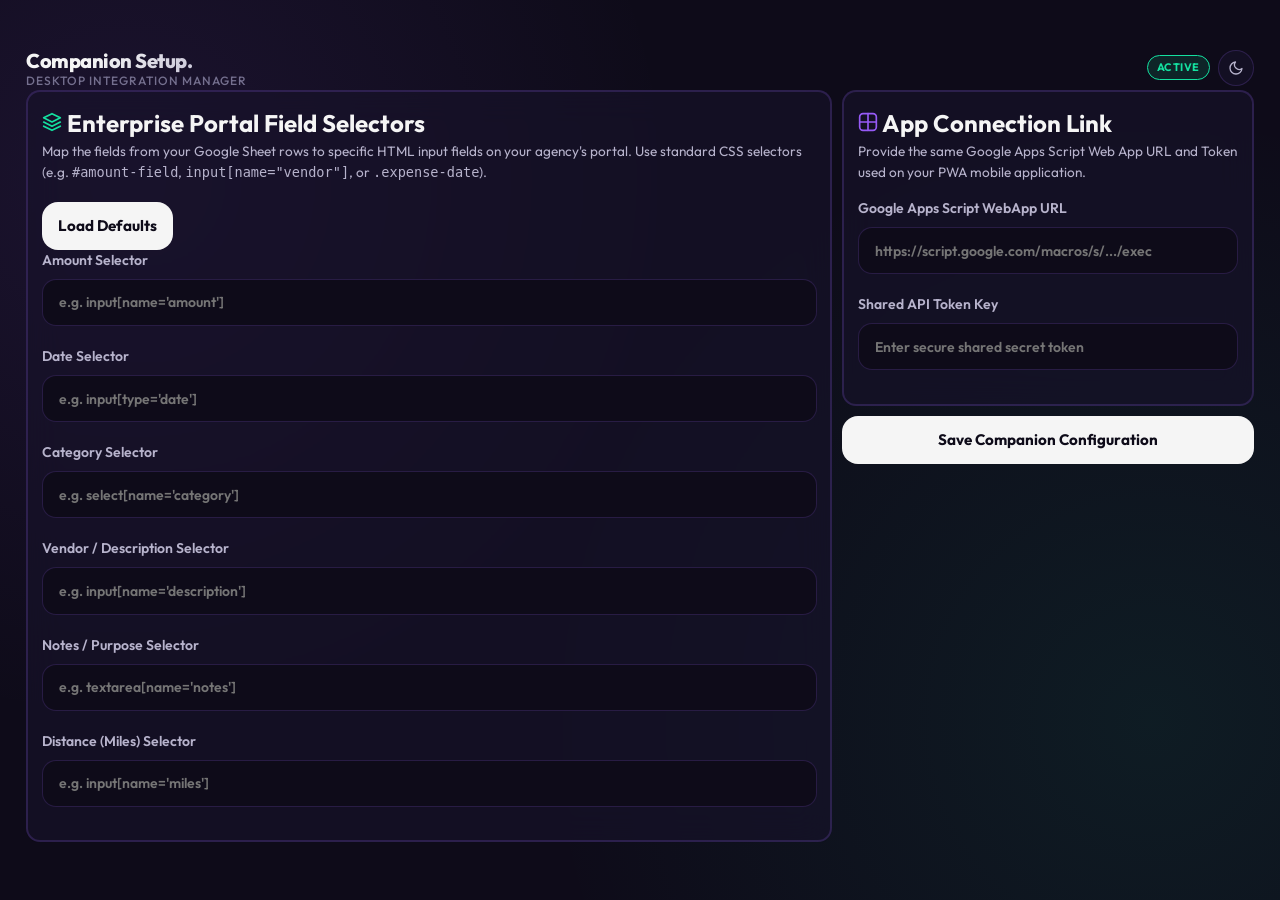
<file: extension/config.html>
<!DOCTYPE html>
<html lang="en" data-theme="dark">

<head>
  <meta charset="UTF-8">
  <title>MavisExpense - Companion Settings</title>
  <link rel="stylesheet" href="styles.css">
  <style>
    body {
      background-attachment: scroll;
      padding: 2rem 1rem;
    }

    .app-container {
      max-width: 600px;
    }

    .badge-synced {
      background: rgba(16, 185, 129, 0.15) !important;
      color: var(--secondary) !important;
    }
  </style>
</head>

<body>

  <div class="app-container" style="max-width:100%;">
    <header>
      <div>
        <h1>Companion Setup<span class="brand-dot">.</span></h1>
        <div class="subtitle">Desktop Integration Manager</div>
      </div>
      <div style="display:flex; align-items:center; gap:0.5rem;">
        <div id="status-badge" class="log-badge badge-synced">Active</div>
        <button id="cfg-theme-toggle" class="theme-toggle" title="Toggle theme" aria-label="Toggle light/dark theme"
          style="width:36px;height:36px;">
          <svg id="cfg-icon-moon" viewBox="0 0 24 24" fill="none" stroke="currentColor" stroke-width="2"
            stroke-linecap="round" stroke-linejoin="round" style="width:16px;height:16px;">
            <path d="M21 12.79A9 9 0 1 1 11.21 3 7 7 0 0 0 21 12.79z" />
          </svg>
          <svg id="cfg-icon-sun" viewBox="0 0 24 24" fill="none" stroke="currentColor" stroke-width="2"
            stroke-linecap="round" stroke-linejoin="round" style="display:none;width:16px;height:16px;">
            <path d="M21 12.79A9 9 0 1 1 11.21 3 7 7 0 0 0 21 12.79z" />
          </svg>
        </button>
      </div>
    </header>
    <div style="display: flex; gap:10px; width:100%">

      <section class="config-card inputs">
        <h2 class="card-title">
          <svg width="20" height="20" viewBox="0 0 24 24" fill="none" stroke="currentColor" stroke-width="2"
            stroke-linecap="round" stroke-linejoin="round" style="stroke: var(--secondary)">
            <polygon points="12 2 2 7 12 12 22 7 12 2" />
            <polyline points="2 17 12 22 22 17" />
            <polyline points="2 12 12 17 22 12" />
          </svg>
          Enterprise Portal Field Selectors
        </h2>
        <div style="font-size: 0.85rem; color: var(--text-secondary); margin-bottom: 1.25rem;">
          Map the fields from your Google Sheet rows to specific HTML input fields on your agency's portal. Use standard
          CSS selectors (e.g. <code>#amount-field</code>, <code>input[name="vendor"]</code>, or
          <code>.expense-date</code>).
        </div>

        <button id="btn-load-defaults" class="btn" style="flex:1;">
          Load Defaults
        </button>

        <div class="form-group">
          <label for="sel-amount">Amount Selector</label>
          <input type="text" id="sel-amount" placeholder="e.g. input[name='amount']" class="form-control">
        </div>

        <div class="form-group">
          <label for="sel-date">Date Selector</label>
          <input type="text" id="sel-date" placeholder="e.g. input[type='date']" class="form-control">
        </div>

        <div class="form-group">
          <label for="sel-category">Category Selector</label>
          <input type="text" id="sel-category" placeholder="e.g. select[name='category']" class="form-control">
        </div>

        <div class="form-group">
          <label for="sel-vendor">Vendor / Description Selector</label>
          <input type="text" id="sel-vendor" placeholder="e.g. input[name='description']" class="form-control">
        </div>

        <div class="form-group">
          <label for="sel-notes">Notes / Purpose Selector</label>
          <input type="text" id="sel-notes" placeholder="e.g. textarea[name='notes']" class="form-control">
        </div>

        <div class="form-group">
          <label for="sel-distance">Distance (Miles) Selector</label>
          <input type="text" id="sel-distance" placeholder="e.g. input[name='miles']" class="form-control">
        </div>
      </section>

      <div style="gap:10px; display:flex; flex-direction: column;">


        <section class="config-card link">
          <h2 class="card-title">
            <svg width="20" height="20" viewBox="0 0 24 24" fill="none" stroke="currentColor" stroke-width="2"
              stroke-linecap="round" stroke-linejoin="round" style="stroke: var(--primary)">
              <rect x="2" y="2" width="20" height="20" rx="4" />
              <path d="M12 2v20M2 12h20" />
            </svg>
            App Connection Link
          </h2>
          <div style="font-size: 0.85rem; color: var(--text-secondary); margin-bottom: 1rem;">
            Provide the same Google Apps Script Web App URL and Token used on your PWA mobile application.
          </div>

          <div class="form-group">
            <label for="ext-webapp-url">Google Apps Script WebApp URL</label>
            <input type="url" id="ext-webapp-url" placeholder="https://script.google.com/macros/s/.../exec"
              class="form-control">
          </div>

          <div class="form-group">
            <label for="ext-secret-key">Shared API Token Key</label>
            <input type="password" id="ext-secret-key" placeholder="Enter secure shared secret token"
              class="form-control">
          </div>
        </section>

        <button id="btn-save-config" class="btn" style="width:100%;">
          Save Companion Configuration
        </button>
      </div>

    </div>
  </div>

  <script src="config.js"></script>
</body>

</html>
</file>
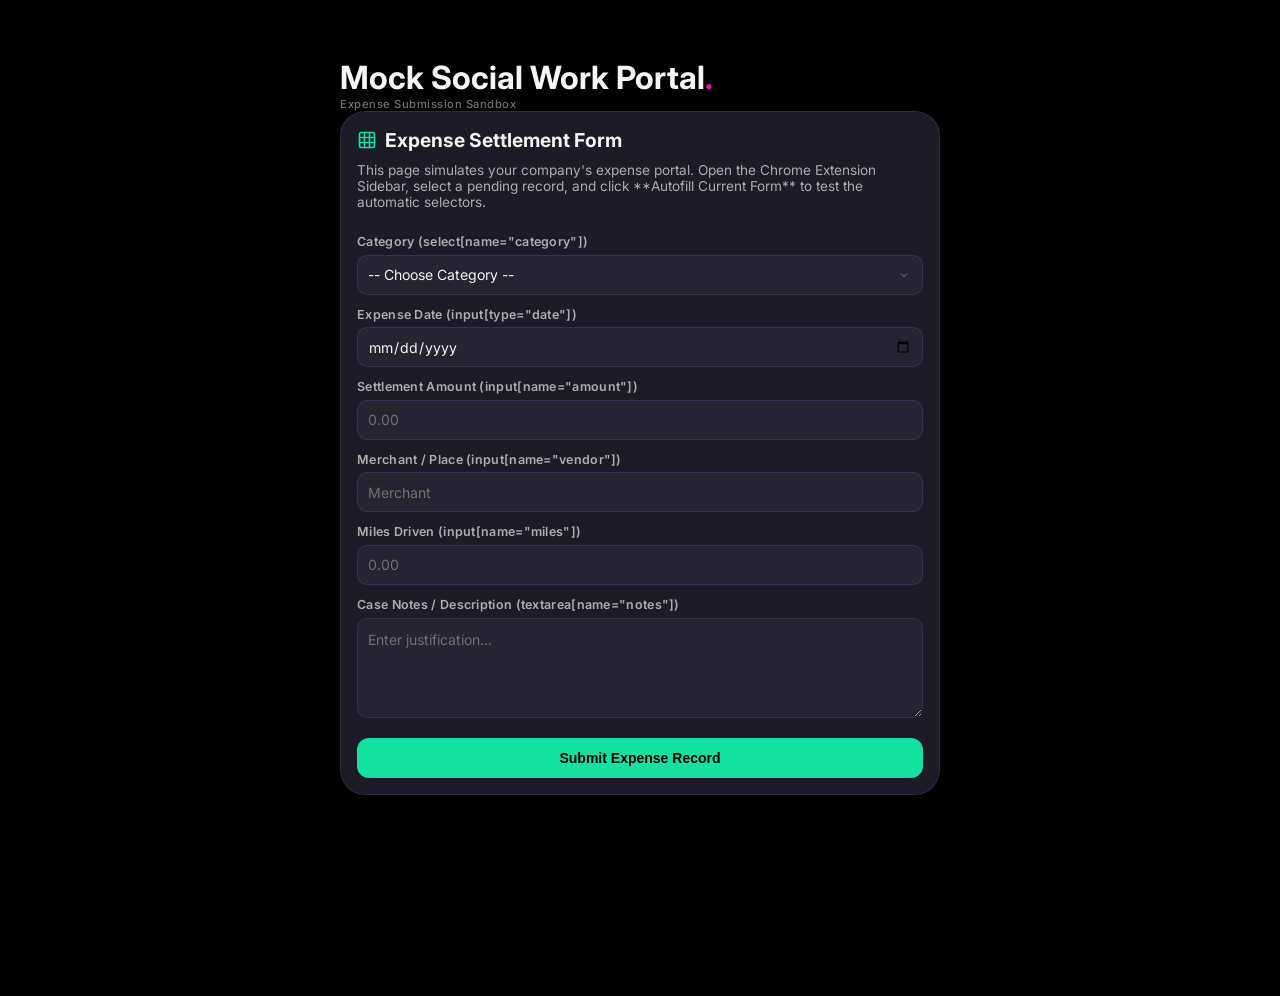
<file: extension/mock_portal.html>
<!DOCTYPE html>
<html lang="en">

<head>
  <meta charset="UTF-8">
  <title>Mock Agency Portal - Expenses Sandbox</title>
  <link rel="stylesheet" href="../pwa/styles.css">
  <style>
    body {
      background-attachment: scroll;
      padding: 3rem 1rem;
    }

    .app-container {
      max-width: 600px;
    }

    .glass-card::before {
      background: linear-gradient(90deg, var(--secondary), var(--accent));
    }
  </style>
</head>

<body>

  <div class="app-container">
    <header>
      <div>
        <h1>Mock Social Work Portal<span class="brand-dot">.</span></h1>
        <div class="subtitle">Expense Submission Sandbox</div>
      </div>
      <div class="log-badge badge-synced"
        style="background: rgba(30,144,255,0.15); color: #1e90ff; border: 1px solid #1e90ff;">Sandbox</div>
    </header>

    <section class="glass-card">
      <h2 class="card-title">
        <svg width="20" height="20" viewBox="0 0 24 24" fill="none" stroke="currentColor" stroke-width="2"
          stroke-linecap="round" stroke-linejoin="round" style="stroke: var(--secondary)">
          <rect x="3" y="3" width="18" height="18" rx="2" />
          <path d="M9 3v18M15 3v18M3 9h18M3 15h18" />
        </svg>
        Expense Settlement Form
      </h2>
      <p style="font-size: 0.85rem; color: var(--text-secondary); margin-bottom: 1.5rem;">
        This page simulates your company's expense portal. Open the Chrome Extension Sidebar, select a pending record,
        and click **Autofill Current Form** to test the automatic selectors.
      </p>

      <form onsubmit="alert('Expense submitted inside sandbox!'); return false;">
        <div class="form-group">
          <label>Category (select[name="category"])</label>
          <select name="category" class="form-control">
            <option value="">-- Choose Category --</option>
            <option value="Client Visit">Client Visit</option>
            <option value="Fuel">Fuel</option>
            <option value="Office Supplies">Office Supplies</option>
            <option value="Meals / Coffee">Meals / Coffee</option>
            <option value="Parking / Tolls">Parking / Tolls</option>
            <option value="Other">Other</option>
          </select>
        </div>

        <div class="form-group">
          <label>Expense Date (input[type="date"])</label>
          <input type="date" class="form-control">
        </div>

        <div class="form-group">
          <label>Settlement Amount (input[name="amount"])</label>
          <input type="text" name="amount" placeholder="0.00" class="form-control">
        </div>

        <div class="form-group">
          <label>Merchant / Place (input[name="vendor"])</label>
          <input type="text" name="vendor" placeholder="Merchant" class="form-control">
        </div>

        <div class="form-group">
          <label>Miles Driven (input[name="miles"])</label>
          <input type="text" name="miles" placeholder="0.00" class="form-control">
        </div>

        <div class="form-group">
          <label>Case Notes / Description (textarea[name="notes"])</label>
          <textarea name="notes" placeholder="Enter justification..." class="form-control"></textarea>
        </div>

        <button type="submit" class="btn btn-secondary" style="width: 100%; margin-top: 0.5rem;">
          Submit Expense Record
        </button>
      </form>
    </section>
  </div>

</body>

</html>
</file>
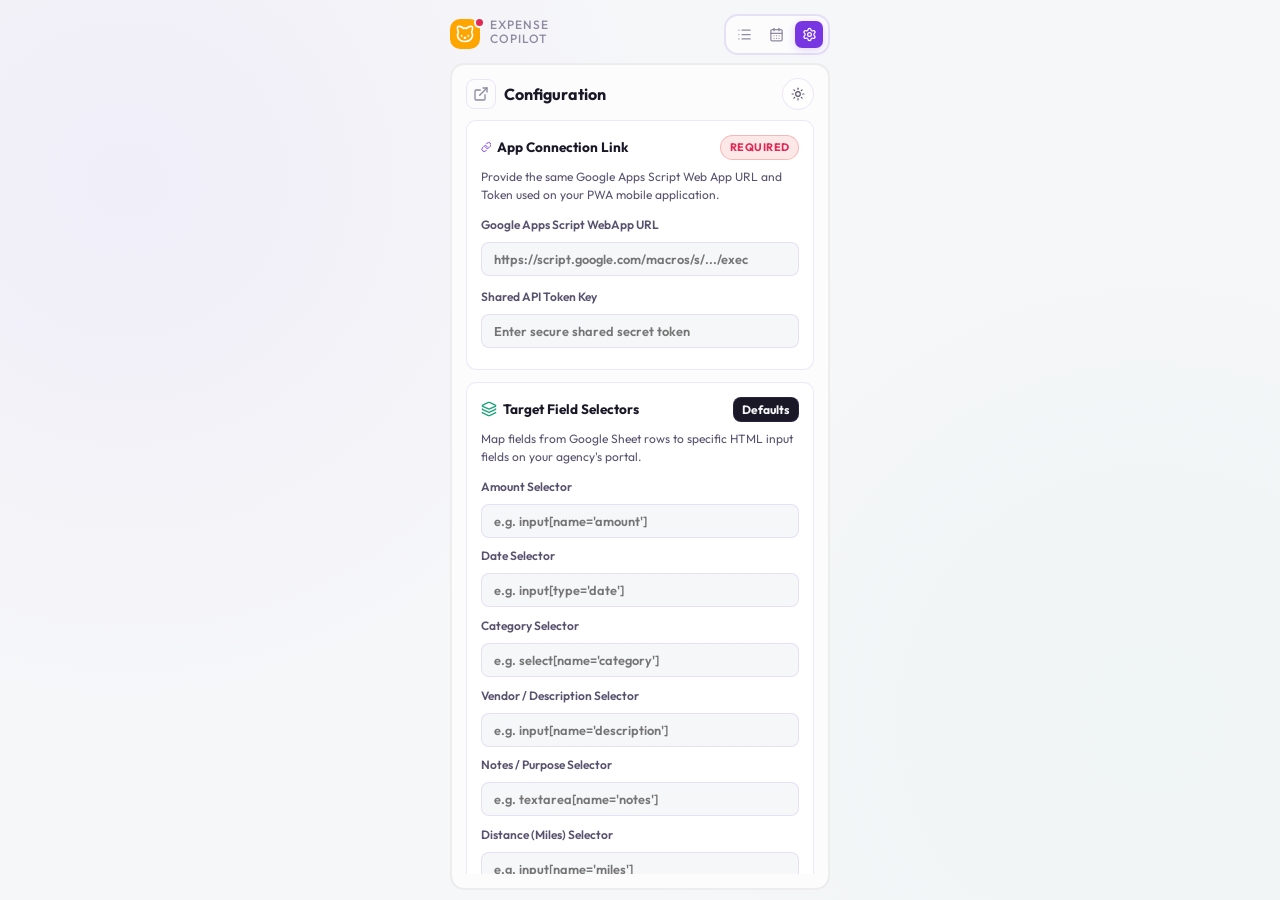
<file: extension/sidepanel.html>
<!DOCTYPE html>
<html lang="en" data-theme="dark">

<head>
  <meta charset="UTF-8">
  <title>Mittens Expense Copilot</title>
  <link rel="stylesheet" href="styles.css">
  <script src="lucide.js"></script>

</head>

<body>
  <div class="app-container side-bar">

    <div class="app-header">

      <div class="logo-wrapper" style="cursor:pointer;"
        onclick="window.sidePanel.setView('list'); document.getElementById('filter-status').value='pending'; window.sidePanel.renderAllLog();">
        <i class="headerLogo" id="mittens-logo" data-lucide="cat"></i>
        <span class="conn-status-dot" id="conn-dot"></span>
      </div>

      <div style=" margin-right: auto; ">
        <div class="subtitle">Expense</div>
        <div class="subtitle">Copilot</div>
      </div>

      <!-- VIEW SWITsCHER -->

      <div id="switch-bar" class="view-switcher" role="group" aria-label="View mode">
        <div class="rainbow-border-inner" style="padding:5px; gap:5px">
          <button class="view-btn" id="view-btn-list" aria-pressed="false" style="position:relative;">
            <i data-lucide="list" style="width: 15px; height: 15px;"></i>
          </button>
          <div class="view-btn" id="view-btn-cal" aria-pressed="true">
            <i data-lucide="calendarDays" style="width: 15px; height: 15px;"></i>
          </div>


          <button class="view-btn" id="view-btn-config" title="Configuration" aria-pressed="false">
            <i id="gear-icon" class="gear-rotate" data-lucide="settings" style="width: 15px; height: 15px;"></i>
          </button>

        </div>

      </div>






    </div>



    <!-- MAIN PANEL CARD -->
    <section id="mainPanel" class="side-card">
      <div class="side-card rainbow-border-inner">

        <!-- LIST VIEW CONTAINER -->
        <div id="view-list" style="height: 100%; display:none; width:100%" aria-label="List view">

          <div class="list-filter-bar">
            <select id="filter-year" class="filter-select">
              <option value="all">All Yrs</option>
            </select>
            <select id="filter-month" class="filter-select">
              <option value="all">All Mos</option>
            </select>
            <select id="filter-status" class="filter-select">
              <option value="all">All</option>
              <option value="pending">Pending</option>
              <option value="synced">Synced</option>
            </select>
          </div>

          <div id="view-list-items" class="list-view-container"></div>
        </div>

        <!-- CALENDAR VIEW CONTAINER -->
        <div id="view-calendar" class="calendar-container" style="display:flex;">
          <div class="calender-head">
            <div class="cal-year-nav">
              <span class="cal-btn" id="cal-year-prev" aria-label="Previous year" style="cursor:pointer">
                <i data-lucide="chevron-left"></i>
              </span>
              <span class="cal-year-label" id="cal-year-label">2026</span>
              <span class="cal-btn" id="cal-year-next" aria-label="Next year" style="cursor:pointer">
                <i data-lucide="chevron-right"></i>
              </span>
            </div>
            <div style="display:flex; flex-direction: column; width:100%; height:100%">
              <div class="cal-month-grid" id="cal-month-nav"></div>
              <div class="cal-month-summary">
                <div class="stat">
                  <i class="icon" data-lucide="calendar"></i>
                  <span id="sum-days">0</span>d
                  <span id="sum-visits">0</span>v
                  <span id="sum-mileage">0</span>mi
                  <span id="sum-exp-count">0</span>ex
                </div>


                <div class="stat hide">
                  <i class="icon"></i>
                  <span id="sum-synced">0</span>/
                  <span id="sum-exp-sum">0</span>Claimed
                </div>
                <div class="stat">
                  <i class="icon" data-lucide="clock"></i>
                  <span id="sum-pending">0</span>
                </div>
              </div>
            </div>
          </div>

          <div class="cal-grid" id="cal-grid"></div>


        </div>

        <!-- CONFIGURATION PANEL -->
        <div id="configPanel" class="side-card"
          style="display:none; border-radius:0px; flex-direction:column; overflow:hidden; border: none;gap: 10px; background: transparent;">

          <div style="display:flex; align-items:center; gap:8px; width:100%;">
            <button id="btn-open-settings-tab" class="view-btn" title="Open in New Tab"
              style="padding: 6px; border: 1px solid var(--border-glow); border-radius: 8px; cursor: pointer;">
              <i data-lucide="external-link" style="width: 16px; height: 16px;"></i>
            </button>

            <h2 style="font-size:1rem; font-weight:700; margin:0; flex-grow: 1;">Configuration</h2>

            <button id="cfg-theme-toggle" class="theme-toggle" title="Toggle theme" aria-label="Toggle light/dark theme"
              style="width: 32px; height: 32px;">
              <i data-lucide="moon" id="cfg-icon-moon" style="width: 14px; height: 14px;"></i>
              <i data-lucide="sun" id="cfg-icon-sun" style="width: 14px; height: 14px; display:none;"></i>
            </button>

          </div>

          <div class="side-card-inner">
            <!-- COMPONENT 1: LINKING THE SHEET -->
            <div class="config-card link"
              style="border: 1px solid var(--border-glow); padding: 0.85rem; border-radius: 10px; flex-shrink: 0;">
              <h3 class="card-title"
                style="font-size:0.85rem; display:flex; align-items:center; gap:6px; margin-bottom:0.5rem; color: var(--text-primary);">
                <i data-lucide="link" style="width:16px; height:16px; stroke:var(--primary);"></i>
                <span style="width: 100%;">App Connection Link</span>


                <span id="btn-refresh-header" class="log-badge badge-synced">Connected</span>
              </h3>
              <div style="font-size:0.75rem; color:var(--text-secondary); margin-bottom:0.75rem;">
                Provide the same Google Apps Script Web App URL and Token used on your PWA mobile application.
              </div>
              <div class="form-group" style="margin-bottom:0.75rem;">
                <label for="cfg-webapp-url"
                  style="font-size:0.75rem; font-weight: 600; color: var(--text-secondary);">Google Apps Script WebApp
                  URL</label>
                <input type="url" id="cfg-webapp-url" placeholder="https://script.google.com/macros/s/.../exec"
                  class="form-control" style="padding:0.5rem 0.75rem; font-size:0.8rem; border-radius:8px;">
              </div>
              <div class="form-group" style="margin-bottom:0.5rem;">
                <label for="cfg-secret-key"
                  style="font-size:0.75rem; font-weight: 600; color: var(--text-secondary);">Shared API Token
                  Key</label>
                <input type="password" id="cfg-secret-key" placeholder="Enter secure shared secret token"
                  class="form-control" style="padding:0.5rem 0.75rem; font-size:0.8rem; border-radius:8px;">
              </div>
            </div>

            <!-- COMPONENT 2: SETTING UP THE INPUT (FIELD SELECTORS) -->
            <div class="config-card inputs"
              style="border: 1px solid var(--border-glow); padding: 0.85rem; border-radius: 10px; flex-shrink: 0;">
              <h3 class="card-title"
                style="font-size:0.85rem; display:flex; align-items:center; gap:6px; margin-bottom:0.5rem; color: var(--text-primary);">
                <i data-lucide="layers" style="width:16px; height:16px; stroke:var(--secondary);"></i>
                Target Field Selectors
                <button id="btn-load-defaults" class="btn btn-outline btn-small">
                  Defaults
                </button>
              </h3>
              <div style="font-size:0.75rem; color:var(--text-secondary); margin-bottom:0.75rem;">
                Map fields from Google Sheet rows to specific HTML input fields on your agency's portal.
              </div>



              <div class="form-group" style="margin-bottom:0.6rem;">
                <label for="sel-amount"
                  style="font-size:0.75rem; font-weight: 600; color: var(--text-secondary);">Amount
                  Selector</label>
                <input type="text" id="sel-amount" placeholder="e.g. input[name='amount']" class="form-control"
                  style="padding:0.5rem 0.75rem; font-size:0.8rem; border-radius:8px;">
              </div>
              <div class="form-group" style="margin-bottom:0.6rem;">
                <label for="sel-date" style="font-size:0.75rem; font-weight: 600; color: var(--text-secondary);">Date
                  Selector</label>
                <input type="text" id="sel-date" placeholder="e.g. input[type='date']" class="form-control"
                  style="padding:0.5rem 0.75rem; font-size:0.8rem; border-radius:8px;">
              </div>
              <div class="form-group" style="margin-bottom:0.6rem;">
                <label for="sel-category"
                  style="font-size:0.75rem; font-weight: 600; color: var(--text-secondary);">Category Selector</label>
                <input type="text" id="sel-category" placeholder="e.g. select[name='category']" class="form-control"
                  style="padding:0.5rem 0.75rem; font-size:0.8rem; border-radius:8px;">
              </div>
              <div class="form-group" style="margin-bottom:0.6rem;">
                <label for="sel-vendor"
                  style="font-size:0.75rem; font-weight: 600; color: var(--text-secondary);">Vendor
                  /
                  Description Selector</label>
                <input type="text" id="sel-vendor" placeholder="e.g. input[name='description']" class="form-control"
                  style="padding:0.5rem 0.75rem; font-size:0.8rem; border-radius:8px;">
              </div>
              <div class="form-group" style="margin-bottom:0.6rem;">
                <label for="sel-notes" style="font-size:0.75rem; font-weight: 600; color: var(--text-secondary);">Notes
                  /
                  Purpose Selector</label>
                <input type="text" id="sel-notes" placeholder="e.g. textarea[name='notes']" class="form-control"
                  style="padding:0.5rem 0.75rem; font-size:0.8rem; border-radius:8px;">
              </div>
              <div class="form-group" style="margin-bottom:0.6rem;">
                <label for="sel-distance"
                  style="font-size:0.75rem; font-weight: 600; color: var(--text-secondary);">Distance (Miles)
                  Selector</label>
                <input type="text" id="sel-distance" placeholder="e.g. input[name='miles']" class="form-control"
                  style="padding:0.5rem 0.75rem; font-size:0.8rem; border-radius:8px;">
              </div>
            </div>

            <!-- SAVE BUTTON -->
            <button id="btn-save-config" class="btn btn-secondary"
              style="width:100%; padding:0.75rem; font-size:0.9rem; margin-top:0.25rem; justify-content: center; cursor: pointer;">
              Save Configuration
            </button>

          </div>
        </div>


      </div>

      <div class="menu" id="menu">
        <button id="btn-theme-toggle" class="theme-toggle" title="Toggle theme" aria-label="Toggle light/dark theme">
          <i data-lucide="moon" id="sp-icon-moon" style="width: 18px; height: 18px;"></i>
          <i data-lucide="sun" id="sp-icon-sun" style="width: 18px; height: 18px; display:none;"></i>
        </button>
        <button id="btn-open-settings" class="theme-toggle" title="Settings" aria-label="Open settings">
          <i data-lucide="settings" style="width: 18px; height: 18px;"></i>
        </button>
        <button id="btn-refresh-extension" class="theme-toggle" title="Refresh" aria-label="Refresh">
          <i data-lucide="refresh-cw" style="width: 18px; height: 18px;"></i>
        </button>
      </div>



    </section>

    <!-- MONTHLY SUMMARY POPUP OVERLAY (bottom sheet) -->
    <div id="month-popup-overlay" class="day-popup-overlay" role="dialog" aria-modal="true" aria-label="Month detail">
      <div class="day-popup" id="month-popup">
        <div class="popup-handle"></div>
        <div class="popup-date-title" id="popup-date-title">Monthly Summary</div>
        <div id="month-popup-items-container"></div>
      </div>
    </div>

    <!-- DAY POPUP OVERLAY (bottom sheet) -->
    <div id="day-popup-overlay" class="day-popup-overlay" role="dialog" aria-modal="true" aria-label="Day detail">
      <div class="day-popup" id="day-popup">
        <div class="popup-handle"></div>
        <div class="popup-date-title" id="popup-date-title">Monday, 25 May 3026</div>
        <div id="popup-items-container"></div>
      </div>
    </div>

    <script src="sidepanel.js"></script>
</body>

</html>
</file>
<file: extension/styles.css>
/* @import Google Fonts */
@import url('https://fonts.googleapis.com/css2?family=Outfit:wght@300;400;500;600;700;800&display=swap');

/* ========================================
   VISUAL SYSTEM TOKENS — DARK (default)
   ======================================== */
:root,
[data-theme="dark"] {
  --font-family: 'Outfit', sans-serif;

  --bg-dark: hsl(253, 38%, 7%);
  --bg-card: hsla(252, 38%, 12%, 0.65);
  --bg-card-hover: hsla(252, 38%, 16%, 0.8);
  --border-glow: hsla(262, 80%, 65%, 0.2);
  --border-glow-hover: hsla(262, 80%, 65%, 0.4);
  --card-border: hsl(0, 0%, 12%);

  --primary: hsl(263, 90%, 66%);
  --primary-glow: hsla(263, 90%, 66%, 0.3);
  --secondary: hsl(161, 84%, 48%);
  --secondary-glow: hsla(161, 84%, 48%, 0.3);
  --accent: hsl(210, 100%, 60%);
  --danger: hsl(346, 84%, 61%);

  --text-primary: hsl(0, 0%, 96%);
  --text-secondary: hsl(250, 20%, 75%);
  --text-muted: hsl(250, 12%, 50%);

  --transition: all 0.3s cubic-bezier(0.4, 0, 0.2, 1);
  --glass-blur: blur(16px);

  --bg-body-gradient-1: hsla(263, 90%, 66%, 0.1);
  --bg-body-gradient-2: hsla(161, 84%, 48%, 0.08);
  --scrollbar-track: hsl(253, 38%, 7%);
  --log-item-bg: hsla(252, 38%, 6%, 0.35);
  --log-item-hover: hsla(252, 38%, 10%, 0.7);
  --switcher-bg: hsla(252, 38%, 6%, 0.6);
  --list-row-bg: hsla(252, 38%, 9%, 0.5);
  --cal-cell-bg: hsla(252, 38%, 10%, 0.4);
  --cal-cell-other: hsla(252, 38%, 6%, 0.2);
  --popup-bg: hsl(253, 38%, 9%);
  --popup-overlay: rgba(0, 0, 0, 0.65);
}

/* ========================================
   LIGHT THEME — iOS-inspired
   ======================================== */
[data-theme="light"] {
  --bg-dark: hsl(220, 20%, 97%);
  --bg-card: hsla(0, 0%, 100%, 0.9);
  --bg-card-hover: hsla(0, 0%, 100%, 1);
  --border-glow: hsla(262, 60%, 60%, 0.15);
  --border-glow-hover: hsla(262, 60%, 60%, 0.3);
  --card-border: hsl(0, 0%, 93%);

  --primary: hsl(263, 75%, 55%);
  --primary-glow: hsla(263, 75%, 55%, 0.2);
  --secondary: hsl(161, 70%, 38%);
  --secondary-glow: hsla(161, 70%, 38%, 0.2);
  --accent: hsl(210, 90%, 50%);
  --danger: hsl(346, 75%, 52%);

  --text-primary: hsl(253, 25%, 12%);
  --text-secondary: hsl(253, 15%, 38%);
  --text-muted: hsl(253, 10%, 58%);

  --transition: all 0.3s cubic-bezier(0.4, 0, 0.2, 1);
  --glass-blur: blur(16px);

  --bg-body-gradient-1: hsla(263, 75%, 55%, 0.05);
  --bg-body-gradient-2: hsla(161, 70%, 38%, 0.03);
  --scrollbar-track: hsl(220, 20%, 92%);
  --log-item-bg: hsla(220, 15%, 94%, 0.8);
  --log-item-hover: hsla(220, 15%, 89%, 0.95);
  --switcher-bg: hsla(220, 15%, 92%, 0.8);
  --list-row-bg: hsla(220, 15%, 96%, 0.9);
  --cal-cell-bg: hsla(220, 15%, 96%, 0.7);
  --cal-cell-other: hsla(220, 10%, 92%, 0.4);
  --popup-bg: hsl(220, 20%, 99%);
  --popup-overlay: rgba(100, 90, 130, 0.45);
}

/* ========================================
   BASE RESET
   ======================================== */
* {
  box-sizing: border-box;
  margin: 0;
  padding: 0;
  -webkit-tap-highlight-color: transparent;
}



body {
  font-family: var(--font-family);
  background-color: var(--bg-dark);
  color: var(--text-primary);
  width: 100%;
  display: flex;
  flex-direction: column;
  align-items: center;
  justify-content: center;
  overflow-x: hidden;
  line-height: 1.5;
  background-image:
    radial-gradient(circle at 10% 20%, var(--bg-body-gradient-1) 0%, transparent 40%),
    radial-gradient(circle at 90% 80%, var(--bg-body-gradient-2) 0%, transparent 45%);
  background-attachment: fixed;
  transition: background-color 0.35s ease, color 0.35s ease;
  background-attachment: scroll;
  height: 100vh;
  min-width: 350px;
}

/* ========================================
   SCROLLBAR
   ======================================== */
::-webkit-scrollbar {
  width: 4px;
  height: 4px;
}

::-webkit-scrollbar-track {
  background: var(--scrollbar-track);
}

::-webkit-scrollbar-thumb {
  background: var(--primary-glow);
  border-radius: 10px;
}

::-webkit-scrollbar-thumb:hover {
  background: var(--primary);
}

/* ========================================
   LAYOUT
   ======================================== */

.app-container {
  width: 100%;
  padding: 0.85rem 0.65rem 0.65rem 0.65rem;
  height: 100%;
  flex-grow: 1;
  flex-direction: column;
  display: flex;
}

.app-container.side-bar {
  max-width: 400px;

}

.app-header {
  display: flex;
  background: rgba(255, 255, 0, 0);
  justify-content: center;
  gap: 10px;
  margin-bottom: 0.5rem;
  align-items: center;
}


header {
  display: flex;
  justify-content: space-between;
  align-items: center;

}

.headerLogo {
  width: 30px;
  height: 30px;
  border-radius: 10px;
  overflow: hidden;
  display: flex;
  justify-content: center;
  align-items: center;
  background: orange;
  padding: 5px;
  color: white;

}


h1 {
  font-size: 1.25rem;
  font-weight: 800;
  letter-spacing: -0.5px;
  background: linear-gradient(135deg, var(--text-primary) 30%, var(--text-secondary) 100%);
  -webkit-background-clip: text;
  background-clip: text;
  -webkit-text-fill-color: transparent;
}

.brand-dot {
  color: var(--secondary);
  display: inline-block;
}

.subtitle {
  font-size: 0.75rem;
  color: var(--text-muted);
  font-weight: 500;
  text-transform: uppercase;
  letter-spacing: 1px;
  margin-top: -0.25rem;
}



/* ========================================
   GLASS CARD
   ======================================== */
.glass-card {
  background: var(--bg-card);
  backdrop-filter: var(--glass-blur);
  -webkit-backdrop-filter: var(--glass-blur);
  border: 2px solid var(--border-glow);
  /*box-shadow: inset 0 0 0 1px rgba(255, 255, 255, 0.08), 0 20px 40px rgba(0, 0, 0, 0.15);*/
  transition: var(--transition);
  position: relative;
  overflow: hidden;
  padding: 0.85rem;
  border-radius: 14px;
  height: 100%;
  display: flex;
}

.side-card {
  background: var(--card-border);
  border: 2px solid var(--card-border);
  transition: var(--transition);
  position: relative;
  overflow: hidden;
  border-radius: 14px;
  height: 100%;
  display: flex;
}

.rainbow-border {
  background: transparent;
  position: relative !important;
  border-radius: 14px !important;
  padding: 2px !important;
  overflow: hidden !important;
  border: 0px !important;
}

/* 2. The Border: The pseudo-element that spins behind the content */
.rainbow-border::before {
  content: "";
  position: absolute;
  top: -50%;
  left: -50%;
  width: 200%;
  height: 200%;
  background: conic-gradient(from 0deg,
      #ff0000, #ff7300, #fffb00, #48ff00,
      #00ffd5, #002bff, #7a00ff, #ff00c8,
      #ff0000 50%, #ff7300 10%);
  animation: rotate 5s linear infinite;
  z-index: -1;
  /* Pushes it behind the content */
}

/* 3. The Inner Container: Holds your content */
.rainbow-border-inner {
  background: var(--popup-bg) !important;
  border-radius: 12px !important;
  display: flex;
  border: 0px !important;
  padding: 0.85rem;
  width: 100%;
}


.gear-rotate {
  animation: rotate 5s linear infinite;
}

.config-card {
  background: var(--bg-card);
  backdrop-filter: var(--glass-blur);
  -webkit-backdrop-filter: var(--glass-blur);
  border: 2px solid var(--border-glow);
  transition: var(--transition);
  position: relative;
  overflow: hidden;
  padding: 0.85rem;
  border-radius: 14px;
  height: auto;
}

.config-card.inputs {
  flex-grow: 1;
}

.config-card.link {
  flex-grow: 0;
}







.glass-card.config {
  position: relative;
  overflow: hidden;
  padding: 0.85rem;
  border-radius: 14px;
  height: 400px;
  width: 100%;
}

.glass-card:hover,
.config-card:hover {
  border-color: var(--border-glow-hover);
}


.glass-card::before {
  content: '';
  position: absolute;
  top: 0;
  left: 0;
  width: 100%;
  height: 0px;
  background: linear-gradient(90deg, var(--primary), var(--secondary));
  opacity: 0.7;
}

.form-group {
  display: flex;
  flex-direction: column;
  gap: 0.5rem;
  margin-bottom: 1.25rem;
}

.form-group label {
  font-size: 0.875rem;
  font-weight: 600;
  color: var(--text-secondary);
}


.form-group input {
  font-size: 0.875rem;
  font-weight: 600;
  background: var(--bg-dark);
  color: var(--text-primary);
}

.input-wrapper {
  position: relative;
}

.form-control {
  width: 100%;
  background: hsla(252, 38%, 6%, 0.5);
  border: 1px solid var(--border-glow);
  border-radius: 14px;
  padding: 0.85rem 1rem;
  font-family: var(--font-family);
  font-size: 0.95rem;
  color: var(--text-primary);
  outline: none;
  transition: var(--transition);
}

.form-control:focus {
  border-color: var(--primary);
  box-shadow: 0 0 10px var(--primary-glow);
}

/* ========================================
   BUTTONS
   ======================================== */
button.btn {
  font-family: var(--font-family);
  font-weight: 700;
  font-size: 0.95rem;
  padding: 0.9rem 1rem;
  border-radius: 16px;
  border: none;
  cursor: pointer;
  transition: var(--transition);
  display: flex;
  align-items: center;
  justify-content: center;
  gap: 0.5rem;
  background: var(--text-primary);
  color: var(--bg-dark);
}

.btn-primary {
  background: linear-gradient(135deg, var(--primary), #a78bfa);
  box-shadow: 0 4px 20px var(--primary-glow);
}

.btn-primary:hover {
  transform: translateY(-2px);
  box-shadow: 0 6px 25px var(--primary-glow);
}

.btn-primary:active {
  transform: translateY(0);
}

.btn-secondary {
  background: linear-gradient(135deg, var(--secondary), #34d399);
  box-shadow: 0 4px 20px var(--secondary-glow);
}

.btn-secondary:hover {
  transform: translateY(-2px);
}

.btn-danger {
  background: linear-gradient(135deg, var(--danger), #f87171);
  box-shadow: 0 4px 15px rgba(239, 68, 68, 0.3);
}

.btn-danger:hover {
  transform: translateY(-2px);
}

.btn-outline {
  background: transparent;
  border: 1px solid var(--border-glow) !important;
  color: var(--text-secondary);
}

.btn-outline:hover {
  background: var(--log-item-hover);
  border-color: var(--primary-glow) !important;
  color: var(--text-primary);
}

.btn-small {

  margin-left: auto;
  padding: 4px 8px !important;
  border-radius: 8px !important;
  font-size: 0.75rem !important;

}

.btn-round {
  border-radius: 50% !important;
  aspect-ratio: 1/1 !important;
  padding: 0 !important;
  width: 38px;
}

/* ========================================
   BADGES
   ======================================== */
.log-badge {
  padding: 0.2rem 0.55rem;
  border-radius: 20px;
  font-size: 0.68rem;
  font-weight: 700;
  text-transform: uppercase;
  letter-spacing: 0.5px;
  cursor: pointer;
}

.badge-pending {
  background: rgba(139, 92, 246, 0.12);
  color: var(--primary);
  border: 1px solid var(--primary-glow);
}

.badge-synced {
  background: rgba(16, 185, 129, 0.12);
  color: var(--secondary);
  border: 1px solid var(--secondary-glow);
}

.badge-red {
  background: rgba(239, 68, 68, 0.12);
  color: var(--danger);
  border: 1px solid rgba(239, 68, 68, 0.3);
}

.badge-blue {
  background: rgba(59, 130, 246, 0.12);
  color: var(--accent);
  border: 1px solid rgba(59, 130, 246, 0.3);
}


/* ========================================
   SHIMMER
   ======================================== */
@keyframes shimmer {
  0% {
    box-shadow: 0 0 0 0 rgba(239, 68, 68, 0.4);
    border-color: rgba(239, 68, 68, 0.8);
  }

  50% {
    box-shadow: 0 0 10px 4px rgba(239, 68, 68, 0.6);
    border-color: rgba(239, 68, 68, 1);
  }

  100% {
    box-shadow: 0 0 0 0 rgba(239, 68, 68, 0.4);
    border-color: rgba(239, 68, 68, 0.8);
  }
}

.shimmer-effect {
  animation: shimmer 0.8s ease-in-out 2;
}

/* ========================================
   LOGO WRAPPER & STATUS DOT
   ======================================== */
.logo-wrapper {
  position: relative;
  display: inline-flex;
}

.conn-status-dot {
  position: absolute;
  top: 0;
  right: -3px;
  width: 7px;
  height: 7px;
  border-radius: 50%;
  background-color: var(--text-muted);
  box-shadow: 0 0 0 2px var(--bg-dark);
}

.conn-status-dot.live {
  background-color: var(--secondary);
}

.conn-status-dot.err {
  background-color: var(--danger);
}

.conn-status-dot.warn {
  background-color: #f59e0b;
}

/* ========================================
   THEME TOGGLE BUTTON
   ======================================== */
.theme-toggle {
  width: 32px;
  height: 32px;
  border-radius: 50%;
  border: 1px solid var(--border-glow);
  background: var(--bg-card);
  color: var(--text-secondary);
  cursor: pointer;
  display: flex;
  align-items: center;
  justify-content: center;
  transition: var(--transition);
  flex-shrink: 0;
}

.theme-toggle:hover {
  background: var(--text-secondary);
  color: var(--bg-card);
}

.theme-toggle svg {
  width: 14px;
  height: 14px;
}

/* ========================================
   VIEW SWITCHER — 3-pill toggle
   ======================================== */
.view-switcher {
  display: flex;
  position: relative;
  background: var(--border-glow);
  border: 0px solid var(--border-glow);
  position: relative;
  border-radius: 14px;

  padding: 2px;
  width: auto;
}

.cal-summary-footer {
  background: var(--switcher-bg);
  border: 1px solid var(--border-glow);
  border-radius: 12px;
  padding: 12px;
  margin-top: 10px;
  display: flex;
  flex-direction: column;
  gap: 12px;
  color: var(--text-primary);
}

.summary-grid {
  display: grid;
  grid-template-columns: repeat(auto-fit, minmax(60px, 1fr));
  gap: 8px;
  width: 100%;
}

.stat {
  display: flex;
  align-items: center;
  justify-content: center;
  gap: 6px;
  font-size: 0.75rem;
  background: rgba(0, 0, 0, 0.1);
  padding: 6px 4px;
  border-radius: 6px;
}

.stat .icon {
  width: 10px;
  height: 10px;
  color: var(--secondary);
}

.stat span {
  font-weight: 700;
}


.view-btn {
  border: none;
  background: transparent;
  color: var(--text-muted);
  font-family: var(--font-family);
  font-size: 0.72rem;
  font-weight: 600;
  padding: 0.38rem;
  border-radius: 7px;
  cursor: pointer;
  transition: var(--transition);
  display: flex;
  align-items: center;
  justify-content: center;
  width: auto;

}

.view-btn svg {
  width: 12px;
  height: 12px;
  stroke: currentColor;
  fill: none;
}

.view-btn:hover {
  color: var(--primary);
  background: white;
}

.view-btn.active {
  background: var(--primary);
  color: #fff;
  box-shadow: 0 2px 8px var(--primary-glow);
}


.menu {
  width: 50px;
  display: none;
  flex-direction: column;
  border-radius: 10px;
  padding: 10px 5px;
  gap: 2px;
  gap: 15px;
  width: auto;
  transition: var(--transition);
}


.show {
  display: flex !important;
}

.hide {
  display: none !important;
}

/* ========================================
   FILTER BAR
   ======================================== */
.list-filter-bar {
  display: flex;
  gap: 0.5rem;
  margin-bottom: 0.65rem;
}

.list-filter-bar select {
  flex: 1;
  border: 1px solid var(--border-glow);
  border-radius: 10px;
  padding: 0.5rem;
  background: var(--bg-card);
  color: var(--text-primary);
  font-family: var(--font-family);
  font-size: 0.8rem;
}

/* ========================================
   CARD VIEW (default / expanded)
   ======================================== */
.log-list {
  display: flex;
  flex-direction: column;
  gap: 0.5rem;
  max-height: calc(100vh - 190px);
  overflow-y: auto;
  padding-right: 2px;
  animation: fadeIn 0.25s ease;
}

.log-item {
  display: flex;
  padding: 0.5rem 0.7rem;
  background: var(--list-row-bg);
  border: 1px solid var(--border-glow);
  transition: var(--transition);
  cursor: pointer;
  flex-direction: column;
  align-items: flex-start;
  gap: 0.5rem;
  border-bottom: 1px solid var(--border-glow);
  transition: background 0.18s ease;
  grid-template-columns: auto 1fr auto auto;
}


.log-item:last-child {
  border-bottom: none;
}

.log-item:hover {
  background: var(--log-item-hover);
  border-color: var(--primary-glow);
}

.log-meta-container {
  display: flex;
  justify-content: space-between;
  width: 100%;
  align-items: center;
  border-top: 1px solid var(--border-glow);
  padding-top: 0.3rem;
  margin-top: 0.1rem;
}

.log-details-wrapper {
  display: grid;
  grid-template-rows: 0fr;
  transition: grid-template-rows 0.3s cubic-bezier(0.4, 0, 0.2, 1);
  width: 100%;
}

.log-item.selected .log-details-wrapper {
  grid-template-rows: 1fr;
}

.log-details-inner {
  overflow: hidden;
  display: flex;
  flex-direction: column;
}

.log-details {
  width: 100%;
  flex-direction: column;
  gap: 0.5rem;
  margin-top: 0.35rem;
  border-top: 1px dashed var(--border-glow-hover);
  padding-top: 0.45rem;
  display: flex;
}

.detail-info {
  display: grid;
  grid-template-columns: 1fr 1fr;
  gap: 0.5rem;
  font-size: 0.72rem;
  color: var(--text-secondary);
}

.detail-info strong {
  color: var(--text-primary);
}

.detail-notes {
  grid-column: 1 / -1;
  font-size: 0.68rem;
  font-style: italic;
  color: var(--text-muted);
  max-height: 40px;
  overflow: hidden;
  text-overflow: ellipsis;
}

.detail-actions {
  display: flex;
  gap: 0.5rem;
  flex-wrap: wrap;
  margin-top: 0.2rem;
}

.detail-more-toggle {
  font-size: 0.7rem;
  color: var(--primary);
  cursor: pointer;
  display: inline-flex;
  align-items: center;
  gap: 2px;
  font-weight: 600;
  margin-top: 0.2rem;
}

.detail-more-toggle:hover {
  text-decoration: underline;
}

.btn-action-fill.faded {
  opacity: 0.5;
  pointer-events: none;
}

.log-info {
  display: flex;
  flex-direction: column;
  gap: 0.1rem;
}

.log-item-title {
  font-weight: 700;
  font-size: 0.88rem;
  color: var(--text-primary);
}

.log-item-sub {
  font-size: 0.7rem;
  color: var(--text-muted);
}



/* ========================================
   CALENDAR VIEW
   ======================================== */
.calendar-container {
  display: flex;
  flex-direction: column;
  gap: 10px;
  animation: fadeIn 0.25s ease;
}

.calender-head {
  display: flex;
  align-items: center;
  margin-bottom: 0.5rem;
  border: 1px solid var(--border-glow);
  border-radius: 7px;
  background: var(--log-item-bg);
  height: auto;
  width: 100%;
  padding: 0.5rem;
  gap: 0.5rem;
}

.cal-year-nav {
  display: flex;
  flex-direction: column;
  align-items: center;
  justify-content: center;
  gap: 0.5rem;
  border-right: 1px solid var(--border-glow);
  padding-right: 0.5rem;
}

.cal-month-grid {
  display: grid;
  grid-template-columns: repeat(6, 1fr);
  align-items: center;
  justify-content: space-between;
  gap: 5px;
  border-radius: 7px;
  height: auto;
  width: 100%;

}

.cal-month-summary {
  display: grid;
  grid-template-columns: repeat(7, 1fr);
  align-items: center;
  justify-content: space-between;
  gap: 5px;

  height: auto;
  width: 100%;
  border-top: 1px solid var(--border-glow);
  padding-top: 5px;
}

.cal-btn {
  cursor: pointer;
  display: flex;
  align-items: center;
  justify-content: center;
  width: 28px;
  height: 28px;
  border-radius: 8px;
  border: 1px solid var(--border-glow);
  background: var(--log-item-bg);
  color: var(--text-secondary);
  transition: var(--transition);
}

.cal-btn:hover {
  border-color: var(--primary-glow);
  color: var(--primary);
  background: var(--log-item-hover);
  transform: scale(1.05);
}

.cal-year-label {
  font-size: 1.1rem;
  font-weight: 800;
  color: var(--text-primary);
  letter-spacing: -0.5px;
}



.cal-nav-btn {
  width: 48px;
  height: 28px;
  border: 1px solid var(--border-glow);
  border-radius: 7px;
  background: var(--log-item-bg);
  color: var(--text-secondary);
  cursor: pointer;
  display: flex;
  align-items: center;
  justify-content: center;
  transition: var(--transition);
  padding: 0;
}

.cal-nav-btn:hover {
  border-color: var(--primary-glow);
  color: var(--primary);
}

.cal-nav-btn svg {
  width: 13px;
  height: 13px;
  stroke: currentColor;
  fill: none;
}



/*Color coded calendar month buttons */
.cal-month-btn {
  width: 100%;
  font-size: 0.58rem;
  height: 30px;
  border-radius: 5px;
  border: 1px solid transparent;
  color: var(--text-secondary);
  cursor: pointer;
  display: flex;
  align-items: center;
  justify-content: center;
  transition: var(--transition);
  cursor: pointer;
  margin: 2px;
}

.cal-month-btn:hover {
  border-color: var(--primary-glow);
  background: var(--log-item-hover);
  border: 1px solid var(--border-glow);
  transform: scale(0.95);
}



.cal-month-btn.status-synced {
  border-color: var(--secondary) !important;
  background: rgba(16, 185, 129, 0.12) !important;
  color: var(--secondary) !important;
}

.cal-month-btn.status-mixed {
  border-color: hsl(38, 95%, 55%) !important;
  background: rgba(245, 158, 11, 0.12) !important;
  color: hsl(38, 95%, 55%) !important;
}

.cal-month-btn.status-unsynced {
  border-color: var(--primary) !important;
  background: rgba(139, 92, 246, 0.12) !important;
  color: var(--primary) !important;
}

.cal-month-label {
  font-size: 0.82rem;
  font-weight: 700;
  color: var(--text-primary);
}

.cal-grid {
  display: grid;
  grid-template-columns: repeat(7, 1fr);
  gap: 2px;
}

.cal-day-label {
  text-align: center;
  font-size: 0.58rem;
  font-weight: 700;
  color: var(--text-muted);
  text-transform: uppercase;
  padding-bottom: 0.25rem;
  letter-spacing: 0.3px;
}

.cal-cell {
  aspect-ratio: 1;
  border-radius: 7px;
  display: flex;
  flex-direction: column;
  align-items: center;
  justify-content: center;
  padding: 3px 1px 2px 1px;
  background: var(--cal-cell-bg);
  border: 1px solid transparent;
  transition: var(--transition);
  cursor: default;
  min-height: 32px;
}

.cal-cell.other-month {
  background: var(--cal-cell-other);
  opacity: 0.35;
}

.cal-cell.today {
  background: var(--log-item-bg);
}

.cal-cell.today .cal-day-num {
  color: var(--text-primary);
  font-weight: 800;
}

.cal-cell.has-items {
  cursor: pointer;
}

/* Color coded calendar day cells */
.cal-cell.status-synced {
  border-color: var(--secondary);
  background: rgba(16, 185, 129, 0.12);
}

.cal-cell.status-mixed {
  border-color: hsl(38, 95%, 55%);
  background: rgba(245, 158, 11, 0.12);
}

.cal-cell.status-unsynced {
  border-color: var(--primary);
  background: rgba(139, 92, 246, 0.12);
}



.cal-cell:hover {
  background: var(--bg-dark);
  transform: scale(1.06);
  z-index: 1;
  position: relative;
}


.cal-cell.has-items:hover {
  border-color: var(--primary-glow);
  background: var(--log-item-hover);
  transform: scale(1.06);
  z-index: 1;
  position: relative;
}

.cal-day-num {
  font-size: 0.92rem;
  font-weight: 600;
  color: var(--text-secondary);
  line-height: 1;
  margin-bottom: 2px;
}

.cal-dots {
  display: flex;
  flex-wrap: wrap;
  gap: 1px;
  justify-content: center;
  max-width: 100%;
}

.cal-dot {
  width: 4px;
  height: 4px;
  border-radius: 50%;
  flex-shrink: 0;
}

.dot-visit {
  background: var(--primary);
}

.dot-fuel {
  background: var(--secondary);
}

.dot-meals {
  background: hsl(38, 95%, 55%);
}

.dot-parking {
  background: var(--accent);
}

.dot-other {
  background: var(--text-muted);
}

/* ========================================
   DAY CELL POPUP (slide-up bottom sheet)
   ======================================== */
.day-popup-overlay {
  position: fixed;
  inset: 0;
  background: var(--popup-overlay);
  backdrop-filter: blur(4px);
  z-index: 200;
  opacity: 0;
  pointer-events: none;
  transition: opacity 0.22s ease;
}

.day-popup-overlay.open {
  opacity: 1;
  pointer-events: all;
}

.day-popup {
  position: fixed;
  bottom: 0;
  left: 0;
  right: 0;
  background: var(--popup-bg);
  border-radius: 18px 18px 0 0;
  border-top: 1px solid var(--border-glow-hover);
  padding: 0.75rem 1rem 2rem 1rem;
  max-height: 58vh;
  overflow-y: auto;
  transform: translateY(100%);
  transition: transform 0.28s cubic-bezier(0.4, 0, 0.2, 1);
  z-index: 201;
  box-shadow: 0 -10px 40px rgba(0, 0, 0, 0.25);
}

.day-popup-overlay.open .day-popup {
  transform: translateY(0);
}

.popup-handle {
  width: 32px;
  height: 4px;
  background: var(--border-glow-hover);
  border-radius: 2px;
  margin: 0 auto 0.6rem auto;
}

.popup-date-title {
  font-size: 0.8rem;
  font-weight: 700;
  color: var(--primary);
  margin-bottom: 0.5rem;
  text-align: center;
  letter-spacing: 0.3px;
}


.popup-item {
  display: flex;
  align-items: center;
  gap: 0.55rem;
  padding: 0.5rem 0.4rem;
  border-radius: 9px;
  border-bottom: 1px solid var(--border-glow);
  transition: background 0.15s ease;
}

.popup-item:last-child {
  border-bottom: none;
}

.popup-item:hover {
  background: var(--log-item-hover);
}

.popup-dot {
  width: 8px;
  height: 8px;
  border-radius: 50%;
  flex-shrink: 0;
}

.popup-item-info {
  flex: 1;
  min-width: 0;
}

.popup-item-name {
  font-size: 0.8rem;
  font-weight: 700;
  color: var(--text-primary);
  white-space: nowrap;
  overflow: hidden;
  text-overflow: ellipsis;
}

.popup-item-sub {
  font-size: 0.67rem;
  color: var(--text-muted);
}

.popup-item-amount {
  font-size: 0.78rem;
  font-weight: 700;
  color: var(--text-primary);
  flex-shrink: 0;
}



@keyframes rotate {
  from {
    transform: rotate(0deg);
  }

  to {
    transform: rotate(360deg);
  }
}


/* ========================================
   ANIMATIONS
   ======================================== */
@keyframes pulse {
  0% {
    transform: scale(0.9);
    opacity: 0.5;
  }

  50% {
    transform: scale(1.0);
    opacity: 1;
  }

  100% {
    transform: scale(0.9);
    opacity: 0.5;
  }
}

@keyframes pulse2 {
  0% {
    transform: scale(0.5);

  }

  50% {
    transform: scale(1);
  }

  100% {
    transform: scale(0.5);

  }
}

@keyframes fadeIn {
  from {
    opacity: 0;
    transform: translateY(5px);
  }

  to {
    opacity: 1;
    transform: translateY(0);
  }
}

/* ========================================
   LIST / COMPACT VIEW
   ======================================== */
.list-view-container {
  display: flex;
  flex-direction: column;
  border-radius: 12px;
  overflow-y: auto;
  animation: fadeIn 0.25s ease;
  scrollbar-width: none;
  width: 100%;
  padding: 0px;
  height: 90%;
}

.list-row-expandable {
  display: flex;
  width: 100%;
  flex-direction: column;
  gap: 0.35rem;
}

.unsynced-row {
  background: var(--log-item-hover);
  border-color: var(--primary-glow);
}

.synced-row {
  background: var(--list-row-bg);
  border-color: var(--border-glow);
}

.list-row {
  display: grid;
  grid-template-columns: auto 1fr auto auto;
  align-items: center;
  gap: 0.5rem;
  padding: 0.5rem 0.7rem;
  background: var(--list-row-bg);
  border-bottom: 1px solid var(--border-glow);
  transition: background 0.18s ease;
}

.list-row:last-child {
  border-bottom: none;
}

.list-row:hover {
  background: var(--log-item-hover);
}

.list-cat-chip {
  font-size: 0.58rem;
  font-weight: 700;
  text-transform: uppercase;
  letter-spacing: 0.3px;
  padding: 0.12rem 0.36rem;
  border-radius: 5px;
  white-space: nowrap;
}

.cat-visit {
  background: rgba(139, 92, 246, 0.15);
  color: var(--primary);
}

.cat-fuel {
  background: rgba(16, 185, 129, 0.15);
  color: var(--secondary);
}

.cat-meals {
  background: rgba(245, 158, 11, 0.15);
  color: hsl(38, 95%, 55%);
}

.cat-parking {
  background: rgba(59, 130, 246, 0.15);
  color: var(--accent);
}

.cat-other {
  background: rgba(156, 163, 175, 0.15);
  color: var(--text-muted);
}

.list-vendor {
  font-size: 0.8rem;
  font-weight: 600;
  color: var(--text-primary);
  white-space: nowrap;
  overflow: hidden;
  text-overflow: ellipsis;
}

.list-amount {
  font-size: 0.78rem;
  font-weight: 700;
  color: var(--text-primary);
  white-space: nowrap;
}

.list-date {
  font-size: 0.65rem;
  color: var(--text-muted);
  white-space: nowrap;
}

/* ========================================
   VISIT CARD LIST VIEW (MavisExpense)
   ======================================== */
.visit-card {
  background: var(--bg-card);
  border: 1px solid var(--card-border);
  border-radius: 12px;
  margin-bottom: 12px;
  overflow: hidden;
  transition: var(--transition);
  height: auto;
  flex-shrink: 0;
  box-shadow: var(--shadow-glow);
}

.visit-card:hover {
  background: var(--bg-card-hover);
  border-color: var(--border-glow);
}

.visit-card-header {
  padding: 12px 14px;
  cursor: pointer;
  display: flex;
  flex-direction: column;
  gap: 6px;
  position: relative;
}

.visit-header-info {
  display: flex;
  flex-direction: column;
  gap: 4px;
}

.visit-header-top {
  display: flex;
  justify-content: space-between;
  align-items: center;
}

.visit-date {
  font-size: 0.75rem;
  font-weight: 600;
  color: var(--text-muted);
  text-transform: uppercase;
  letter-spacing: 0.5px;
}

.visit-dest {
  font-size: 0.9rem;
  font-weight: 600;
  color: var(--text-primary);
}

.visit-header-bottom {
  display: flex;
  justify-content: space-between;
  align-items: center;
}

.visit-stats {
  font-size: 0.8rem;
  color: var(--text-secondary);
}

.visit-sync-badge {
  font-size: 0.65rem;
  font-weight: 700;
  padding: 2px 6px;
  border-radius: 12px;
  letter-spacing: 0.5px;
}

.badge-synced {
  background: hsla(161, 84%, 48%, 0.15);
  color: var(--secondary);
  border: 1px solid var(--secondary);
}

.badge-part {
  background: hsla(40, 100%, 50%, 0.15);
  color: hsl(40, 100%, 50%);
  border: 1px solid hsl(40, 100%, 50%);
}

.badge-pending {
  background: hsla(346, 84%, 61%, 0.15);
  color: var(--danger);
  border: 1px solid var(--danger);
}

.btn-post-mileage {
  margin-top: 8px;
  align-self: flex-start;
  font-size: 0.75rem;
  padding: 6px 12px;
  background: var(--list-row-bg);
  border: 1px solid var(--card-border);
}

.visit-card-body {
  border-top: 1px dashed var(--card-border);
  background: var(--list-row-bg);
  padding: 8px;
}

.expense-row {
  display: flex;
  justify-content: space-between;
  align-items: flex-start;
  padding: 10px;
  border-bottom: 1px solid var(--card-border);
  gap: 12px;
}

.expense-row:last-child {
  border-bottom: none;
}

.expense-row-left {
  display: flex;
  gap: 12px;
  flex: 1;
  min-width: 0;
}

.receipt-thumb {
  width: 40px;
  height: 40px;
  border-radius: 8px;
  display: flex;
  align-items: center;
  justify-content: center;
  font-size: 1.2rem;
  flex-shrink: 0;
  text-decoration: none;
  background: var(--bg-dark);
  border: 1px solid var(--card-border);
}

.receipt-placeholder {
  opacity: 0.5;
  filter: grayscale(1);
}

.receipt-thumb.has-image {
  border-color: var(--primary);
  background: var(--primary-glow);
}

.expense-row-info {
  display: flex;
  flex-direction: column;
  gap: 4px;
  min-width: 0;
}

.expense-row-title {
  font-size: 0.85rem;
  font-weight: 600;
  color: var(--text-primary);
  white-space: nowrap;
  overflow: hidden;
  text-overflow: ellipsis;
}


.side-card-inner {
  display: flex;
  flex-direction: column;
  height: 100%;
  padding: 0.0rem;
  overflow-y: auto;
  gap: 12px;
  width: 100%;
  background: transparent;
  scrollbar-width: none;
}

.expense-row-sub {
  display: flex;
  gap: 6px;
  align-items: center;
  font-size: 0.7rem;
}

.synced-text {
  color: var(--secondary);
  font-weight: 500;
}

.pending-text {
  color: var(--text-muted);
  font-weight: 500;
}

.expense-row-right {
  display: flex;
  flex-direction: column;
  align-items: flex-end;
  gap: 8px;
  flex-shrink: 0;
}

.expense-row-amount {
  font-size: 0.9rem;
  font-weight: 700;
  color: var(--text-primary);
}

.expense-row-actions {
  display: flex;
  flex-direction: column;
  align-items: flex-end;
  gap: 6px;
}

.expense-more-toggle {
  font-size: 0.75rem;
  color: var(--primary);
  cursor: pointer;
  display: flex;
  align-items: center;
  gap: 2px;
}

.expense-hidden-actions {
  display: flex;
  flex-direction: column;
  gap: 6px;
}
</file>
<file: pwa/styles.css>
/* ============================================================
   MavisExpense PWA — Styles v3.0
   Phone-optimised, dark/light modes, glassmorphism
   ============================================================ */

/* ── Google Fonts ─────────────────────────────────────────── */
@import url('https://fonts.googleapis.com/css2?family=Inter:wght@400;500;600;700&display=swap');

/* ── Design Tokens ───────────────────────────────────────── */
:root {
  --app-container: rgb(0, 0, 0);
  --primary: hsl(315, 91%, 49%);
  --primary-glow: hsl(258, 84%, 65%, 0.35);
  --primary-dark: hsl(315, 8%, 10%);
  --secondary: hsl(161, 84%, 48%);
  --secondary-glow: hsl(161, 84%, 48%, 0.25);
  --danger: hsl(346, 84%, 61%);
  --warning: hsl(40, 100%, 55%);

  --absolute: rgb(0, 0, 0);

  --bg-dark: hsl(0, 0%, 0%);
  --bg-card: hsl(250, 20%, 13%);
  --bg-card-hover: hsl(248, 18%, 17%);
  --border-glow: hsla(258, 60%, 60%, 0.2);
  --border-subtle: hsla(258, 40%, 50%, 0.12);

  --text-primary: hsl(0, 0%, 96%);
  --text-secondary: hsl(0, 0%, 68%);
  --text-muted: hsl(0, 0%, 44%);

  --nav-height: 68px;
  --header-height: 56px;
  --radius-card: 25px;
  --radius-sm: 10px;
  --transition: 0.18s ease;
}

[data-theme="light"] {
  --app-container: rgb(255, 255, 255);
  --absolute: rgb(255, 255, 255);
  --bg-dark: hsl(0, 0%, 100%);
  --bg-card: hsl(240, 10%, 97%);
  --bg-card-hover: hsl(0, 0%, 91%);
  --border-glow: hsla(258, 50%, 60%, 0.18);
  --border-subtle: hsla(258, 30%, 60%, 0.1);
  --text-primary: hsl(240, 20%, 10%);
  --text-secondary: hsl(240, 10%, 36%);
  --text-muted: hsl(240, 8%, 55%);
}

/* ── Reset & Base ────────────────────────────────────────── */
*,
*::before,
*::after {
  box-sizing: border-box;
  margin: 0;
  padding: 0;
}

html,
body {
  height: 100%;
  overflow: hidden;
  font-family: 'Inter', system-ui, -apple-system, sans-serif;
  font-size: 16px;
  -webkit-font-smoothing: antialiased;
  background: var(--absolute);
  color: var(--text-primary);
}

/* ── App Shell ───────────────────────────────────────────── */
.app-container {
  padding-top: 10px;
  display: flex;
  flex-direction: column;
  height: 100dvh;
  max-width: 480px;
  margin: 0 auto;
  position: relative;
  overflow: hidden;
  background: var(--app-container);
}

/* ── Tab Content ─────────────────────────────────────────── */
.tab-content {
  position: relative;
  gap: 10px;
  display: none;
  flex: 1;
  overflow-y: hidden;
  overflow-x: hidden;
  padding: 0 1rem calc(var(--nav-height) + 0.5rem);
  scrollbar-width: thin;
  scrollbar-color: var(--border-glow) transparent;
}

.tab-content.active {
  display: flex;
  flex-direction: column;
}

.tab-content.active>* {
  flex-shrink: 0;
}

/* ── App Header ──────────────────────────────────────────── */
.app-header {
  display: flex;
  flex-direction: column;
  align-items: center;
  justify-content: space-between;
  gap: 0.75rem;
}

.header-brand {
  display: none;
  flex-direction: column;
  justify-content: center;
  align-items: center;
  gap: 0;
}

.header-logo {
  width: 32px;
  height: 32px;
  stroke: var(--primary);
  flex-shrink: 0;
}

.headerLogo {
  width: 30px;
  height: 30px;
  border-radius: 10px;
  overflow: hidden;
  display: flex;
  justify-content: center;
  align-items: center;
  background: orange;
  padding: 5px;
  color: white;

}

.app-header h1 {
  font-size: 1.2rem;
  font-weight: 700;
  letter-spacing: -0.5px;
  line-height: 1.2;
}

.brand-dot {
  color: var(--primary);
}

.subtitle {
  font-size: 0.7rem;
  color: var(--text-muted);
  font-weight: 500;
  letter-spacing: 0.5px;
}


/* ── AI Toggle Switch ── */

.detail-toggle {
  bottom: 20px;
  right: 20px;
  position: absolute;
  display: flex;
  align-items: center;
  gap: 8px;
  cursor: pointer;
  user-select: none;
  background: var(--secondary);
  color: black;
  border-radius: 10px;
  padding: 10px;
  z-index: 2;
}

.photo-toggle {
  bottom: 20px;
  left: 20px;
  position: absolute;
  display: flex;
  align-items: center;
  gap: 8px;
  cursor: pointer;
  user-select: none;

  z-index: 2;
}

.camera {
  display: flex;
  align-items: center;
  cursor: pointer;
  user-select: none;
  background: var(--bg-card-hover);
  color: var(--text-primary);
  border-radius: 10px;
  padding: 10px;
  z-index: 2;
}

.aiText {
  display: flex;
  flex-direction: column;
  align-items: flex-start;
  cursor: pointer;
  user-select: none;
  font-size: 0.7rem;
  color: var(--bg-card-hover);
}


.form-close {
  display: none;
  margin-left: auto;
  align-items: center;
  gap: 8px;
  cursor: pointer;
  user-select: none;
  background: var(--primary);
  color: white;
  border-radius: 10px;
  padding: 10px;
  z-index: 2;
}


.ai-toggle {
  top: 10px;
  left: 10px;
  position: absolute;
  display: flex;
  align-items: center;
  gap: 8px;
  cursor: pointer;
  user-select: none;
}

.ai-toggle-label {
  font-size: 0.75rem;
  font-weight: 700;
  color: var(--text-muted);
}

.ai-toggle input {
  display: none;
}

.ai-slider {
  position: relative;
  width: 44px;
  height: 24px;
  background-color: var(--bg-dark);
  border: 1px solid var(--border-glow);
  border-radius: 24px;
  transition: .3s;
}

.ai-slider:before {
  position: absolute;
  content: "";
  height: 16px;
  width: 16px;
  left: 3px;
  bottom: 3px;
  background-color: var(--text-secondary);
  border-radius: 50%;
  transition: .3s;
}

.ai-toggle input:checked+.ai-slider {
  background-color: var(--secondary);
  border-color: var(--secondary);
}

.ai-toggle input:checked+.ai-slider:before {
  transform: translateX(20px);
  background-color: rgb(0, 0, 0);
}

.ai-toggle input:checked~.ai-toggle-label:last-child {
  color: var(--text-muted);
}

/* ── Shimmer Animation ── */
.shimmer-overlay {
  position: absolute;
  top: 0;
  left: 0;
  right: 0;
  bottom: 0;
  background: rgba(0, 0, 0, 0.5);
  border-radius: 10px;
  display: flex;
  align-items: center;
  justify-content: center;
  overflow: hidden;
  z-index: 1000;
}

.shimmer {
  position: absolute;
  top: 0;
  left: -100%;
  right: 0;
  bottom: 0;
  width: 50%;
  background: linear-gradient(90deg, transparent, rgba(255, 255, 255, 0.3), transparent);
  animation: shimmer 1.5s infinite;
  transform: skewX(-20deg);
}

.shimmer-text {
  color: white;
  font-weight: 600;
  font-size: 0.9rem;
  z-index: 1001;
  text-shadow: 0 2px 4px rgba(0, 0, 0, 0.8);
}

@keyframes shimmer {
  100% {
    left: 200%;
  }
}

/* ── Glass Card ──────────────────────────────────────────── */
.glass-card {
  background: var(--bg-card);
  border: 1px solid var(--border-glow);
  border-radius: var(--radius-card);
  padding: 1rem 1rem;
  transition: border-color var(--transition);
  position: relative;
}

.glass-card:hover {
  border-color: var(--primary-glow);
}

/* ── Card Title ──────────────────────────────────────────── */
.card-title {
  display: flex;
  align-items: center;
  gap: 0.5rem;
  font-weight: 700;
  color: var(--text-primary);
  font-size: 1.2rem;
  flex-grow: 1;
  padding-bottom: 10px;
}

/* ── Bottom Navigation ───────────────────────────────────── */

.bottom-nav {
  border-radius: 400px;
  position: fixed;
  bottom: 20px;
  left: 50%;
  border-top: 1px solid var(--border-glow);
  background: var(--bg-card);
  transform: translateX(-50%);
  gap: 10px;
  height: 60px;
  justify-content: space-between;
  padding: 0.35rem;
  display: flex;
  align-items: center;
  z-index: 1000;
  overflow: visible;
  transition: all 0.5s ease-in-out;
}




/* ── Spin animation (used on loading nav button) ────────── */
@keyframes spin {
  from {
    transform: rotate(0deg);
  }

  to {
    transform: rotate(360deg);
  }
}

.rotate svg {
  animation: spin 1.2s linear infinite;
  transform-origin: center;
}

/* State 1 & 3: AI Auto Mode (Standard Theme Glow) */
.bottom-nav[data-nav-state="AUTO"] {
  border-top: 1px solid var(--border-glow);
  backdrop-filter: blur(12px);
  -webkit-backdrop-filter: blur(12px);
}

/* State 2: Active Expense Form Form Editing (Subtle Emerald Tint)
.bottom-nav[data-nav-state="AID_EDIT"] {}
.bottom-nav[data-nav-state="SYNC"] {}
.bottom-nav[data-nav-state="SETTINGS"] {} 
*/

/* State 4: Setup Active Visit Pending (Subtle Amber/Warning Hint) 
.bottom-nav[data-nav-state="VISIT_SETUP"] {
  scale: 1.15;
  transition: all 0.5s ease-in-out;
}
*/


/* Navigation Indicator States */
.nav-item.active-nav-tab {
  color: var(--primary) !important;
}

.nav-item.active-nav-tab .fab-circle {
  border-color: var(--secondary) !important;
  background: linear-gradient(135deg, hsl(161, 84%, 48%), hsl(161, 84%, 36%)) !important;
  color: white;
}

/* Disabled/Grayed-out States */
.nav-item:disabled,
.nav-item.disabled-nav {
  opacity: 0.40 !important;
  cursor: not-allowed !important;
  pointer-events: none !important;
  color: rgba(255, 255, 255, 0.276)
}

.nav-item {
  position: relative;
  display: flex;
  flex-direction: column;
  align-items: center;
  justify-content: center;
  border: none;
  color: var(--text-primary);
  background: transparent;
  cursor: pointer;
  padding: 0.5rem;
  height: 100%;
  aspect-ratio: 1;
  border-radius: 50%;
  transition: all var(--transition);
}

.nav-item:hover,
.nav-item.active {
  background: var(--bg-card-hover);
  color: var(--text-primary);
}




/* ── NAV BADGE ─────────────────────────────────────────── */
.nav-badge {
  position: absolute;
  top: 0px;
  left: 0px;
  min-width: 16px;
  height: 16px;
  padding: 3px;
  background: var(--danger);
  color: white;
  font-size: 0.6rem;
  font-weight: 700;
  border-radius: 8px;
  display: flex;
  align-items: center;
  justify-content: center;
}

/* ── FAB (Centre Button) ─────────────────────────────────── */
.nav-fab {
  display: flex;
  height: 80px;
  width: 80px;
  border-top: 1px solid var(--border-glow);
  background: var(--bg-card);
}

.fab-circle {
  width: 100%;
  height: 100%;
  border-radius: 50%;
  background: linear-gradient(135deg, hsla(0, 0%, 100%, 1.00), hsl(42, 100%, 72%));
  display: flex;
  align-items: center;
  justify-content: center;
  color: rgba(0, 0, 0, 0.683);
  box-shadow: inset 0 0px 10px rgb(0, 0, 0);
  transition: transform var(--transition), box-shadow var(--transition), background var(--transition);
}

.nav-fab:hover .fab-circle {
  transform: scale(0.95);
}

.nav-fab:active .fab-circle {
  transform: scale(1.);
}

/* ── Buttons ─────────────────────────────────────────────── */
.btn {
  display: inline-flex;
  align-items: center;
  justify-content: center;
  gap: 0.4rem;
  padding: 0.7rem 1rem;
  border-radius: 12px;
  font-size: 0.875rem;
  font-weight: 600;
  cursor: pointer;
  border: 1px solid transparent;
  transition: all var(--transition);
  text-decoration: none;
  white-space: nowrap;
}

.btn:disabled {
  opacity: 0.45;
  cursor: not-allowed;
}

.btn-primary {
  background: var(--primary);
  color: white;
  border-color: transparent;

}

.btn-primary:hover:not(:disabled) {
  transform: translateY(-1px);
}

.btn-secondary {
  background: var(--secondary);
  color: black;
  border-color: var(--secondary-glow);
}

.btn-secondary:hover:not(:disabled) {
  background: hsla(161, 84%, 48%, 0.2);
}

.btn-outline {
  background: transparent;
  color: var(--text-secondary);
  border-color: var(--border-glow);
}

.btn-outline:hover:not(:disabled) {
  border-color: var(--primary);
  color: var(--primary);
}

.btn-danger {
  background: hsla(346, 84%, 61%, 0.12);
  color: var(--danger);
  border-color: hsla(346, 84%, 61%, 0.35);
}

.btn-success {
  background: hsl(139, 80%, 88%);
  color: green;
  border-color: hsl(140, 71%, 80%);
}


.btn-danger:hover:not(:disabled) {
  background: hsla(346, 84%, 61%, 0.22);
}

.btn-sm {
  padding: 0.45rem 0.7rem;
  font-size: 0.8rem;
  border-radius: 8px;
}

.btn-row {
  display: flex;
  gap: 0.5rem;
}

/* ── Card Carousel Wrapper ──────────────────────────────── */

#card-carousel-wrapper {
  position: relative;
  display: flex;
  flex-direction: column;
  min-height: 0;
  overflow: hidden;
  flex-grow: 1;
  margin-bottom: 20px;

}

/* The scrollable track — slides in multiples of wrapper width */
#card-track {
  display: flex;
  gap: 0;
  padding: 0;
  flex-grow: 1;
  min-height: 0;
  overflow: visible;
  align-items: stretch;
  transition: transform 0.52s cubic-bezier(0.25, 0.46, 0.45, 0.94);
  will-change: transform;
  cursor: grab;
  user-select: none;
  -webkit-user-select: none;
  touch-action: pan-y;

}

#card-track.dragging {
  transition: none;
  cursor: grabbing;
}


#card-track.dragging .expense-card {}

/*
   ── Individual Expense Card ──────────────────────────────
   Each card "slot" is exactly 100% of the wrapper width.
   The visible card is 88% wide, horizontally centred inside
   its slot via auto side margins.
*/
.expense-card {
  flex-shrink: 0;
  /* slot width = full wrapper; visible card is centred within */
  width: 100%;
  /* visual card is inset 6% each side → 88% wide, always centred */
  padding: 10px 0;
  box-sizing: border-box;
  perspective: 1200px;
  border-radius: var(--radius-card);
  display: flex;
  align-items: stretch;
  transition: opacity 0.45s ease, transform 0.52s cubic-bezier(0.25, 0.46, 0.45, 0.94);
  will-change: transform, opacity;
  transform-origin: center center;
}

/* card-inner must fill its parent which now has padding */
.card-inner {
  position: relative;
  width: 100%;
  transform-style: preserve-3d;
  transition: transform 0.5s cubic-bezier(0.23, 1, 0.32, 1);
  border-radius: inherit;

}

.card-inner.flipped {
  transform: rotateY(180deg);
}

.card-face {
  position: absolute;
  inset: 0;
  backface-visibility: hidden;
  -webkit-backface-visibility: hidden;
  border-radius: inherit;
  overflow: hidden;
  width: 100%;
  height: 100%;
}

.card-front {
  z-index: 2;
}

.card-back,
.card-edit {
  /* Change 'background' to 'background-color' to avoid wiping out the JS image */
  background-color: var(--bg-card);

  /* Use 'cover' to fill the card, or 'contain' to show the whole receipt */
  background-size: cover;
  background-position: center;
  background-repeat: no-repeat;

  transform: rotateY(180deg);
  display: flex;
  flex-direction: column;
  overflow-y: auto;
}

/* ── Past-expense front face (cards 1..N) ───────────────── */
.expense-card-img {
  position: absolute;
  inset: 0;
  width: 100%;
  height: 100%;
  object-fit: cover;
  display: block;
  z-index: 2;
  opacity: 0;
  transition: opacity 0.45s ease;
}

.expense-card-img.loaded {
  opacity: 1;
}

.expense-card-img.error {
  display: none;
}

.expense-card-placeholder {
  width: 100%;
  height: 100%;
  display: flex;
  align-items: center;
  justify-content: center;
  background: var(--bg-card-hover);
  color: var(--text-muted);
}

/* ─── Fallback card content (gradient backdrop + info) ──────────── */
.fallback-card-content {
  position: absolute;
  inset: 0;
  padding: 1.4rem;
  display: flex;
  flex-direction: column;
  justify-content: space-between;
  z-index: 1;
  color: rgba(255, 255, 255, 0.85);
}

.fallback-card-header {
  display: flex;
  flex-direction: row;
  gap: 10px;
  align-items: center;
  margin-bottom: 10px;
}

.fallback-card-header.sub {
  flex-direction: row;
}

.fallback-vendor-circle {
  width: 40px;
  height: 40px;
  border-radius: 50%;
  display: flex;
  align-items: center;
  justify-content: center;
  font-weight: 700;
  font-size: 1.25rem;
  box-shadow: 0 4px 14px rgba(0, 0, 0, 0.25);
  flex-shrink: 0;
}

.fallback-category-pill {
  font-size: 0.6rem;
  font-weight: 700;
  text-transform: uppercase;
  letter-spacing: 0.8px;
  background: rgba(0, 0, 0, 0.25);
  border: 1px solid;
  border-radius: 20px;
  padding: 4px 10px;
  width: fit-content;
}

.fallback-card-body {
  flex-grow: 1;
  display: flex;
  flex-direction: column;
  justify-content: flex-start;
  margin-top: 1rem;
}

.fallback-amount-large {
  font-size: 2.6rem;
  font-weight: 800;
  letter-spacing: -1.5px;
  color: #fff;
  line-height: 1.1;
  text-shadow: 0 2px 8px rgba(0, 0, 0, 0.35);
}

.fallback-vendor-large {
  font-size: 1.75rem;
  font-weight: 700;
  white-space: nowrap;
  overflow: hidden;
  text-overflow: ellipsis;
}

.fallback-notes-bubble {
  padding: 8px 12px;
  margin-bottom: 10px;
  background: rgba(255, 255, 255, 0.05);
  border-left: 2px solid;
  border-radius: 0 18px 18px 0;
  font-size: 0.93rem;
  gap: 10px;
  font-style: italic;
  color: rgba(255, 255, 255, 0.65);
  display: -webkit-box;
  -webkit-box-orient: vertical;
  overflow: hidden;
  height: auto;
  max-height: 50%;
}

.log-item .list-card-expanded-content .fallback-notes-bubble {
  font-size: 0.75rem;
}


.fallback-card-footer {
  display: flex;
  align-items: center;
  margin-top: 0.5rem;
}

.fallback-date-badge {
  display: flex;
  align-items: center;
  gap: 5px;
  font-size: 0.68rem;
  font-weight: 500;
  color: rgb(255, 255, 255);

}

.expense-card-overlay {
  position: absolute;
  bottom: 0;
  left: 0;
  right: 0;
  padding: 0.75rem 1rem 1rem;
  background: linear-gradient(to top, rgba(0, 0, 0, 0.88) 0%, rgba(0, 0, 0, 0.5) 65%, transparent 100%);
  color: #fff;
  /* Allow clicks on the status buttons */
  pointer-events: auto;
  z-index: 3;
}

/* Status action row inside the overlay */
.overlay-status-row {
  display: flex;
  gap: 8px;
  margin-bottom: 8px;
  pointer-events: auto;
}

.overlay-status-btn {
  display: flex;
  align-items: center;
  gap: 5px;
  font-size: 0.68rem;
  font-weight: 700;
  text-transform: uppercase;
  letter-spacing: 0.5px;
  padding: 4px 10px;
  border-radius: 20px;
  border: 1px solid rgba(255, 255, 255, 0.3);
  background: rgba(255, 255, 255, 0.1);
  color: rgba(255, 255, 255, 0.7);
  cursor: pointer;
  backdrop-filter: blur(4px);
  transition: background 0.18s ease, color 0.18s ease, border-color 0.18s ease;
  pointer-events: auto;
}

.overlay-status-btn.active-claimed {
  background: hsla(161, 84%, 48%, 0.35);
  border-color: var(--secondary);
  color: var(--secondary);
}

.overlay-status-btn.active-archived {
  background: hsla(40, 100%, 55%, 0.25);
  border-color: var(--warning);
  color: var(--warning);
}

.expense-card-amount {
  font-size: 1.8rem;
  font-weight: 700;
  line-height: 1;
  letter-spacing: -0.5px;
}

.expense-card-vendor {
  font-size: 0.85rem;
  font-weight: 500;
  opacity: 0.9;
  margin-top: 0.2rem;
  white-space: nowrap;
  overflow: hidden;
  text-overflow: ellipsis;
}

.expense-card-category {
  display: flex;
  gap: 10px;
  justify-content: flex-start;
  font-size: 0.75rem;
  font-weight: bold;
  color: white;
  text-transform: uppercase;
  background: var(--primary);
  border-radius: 20px;
  padding: 2px 8px;
  margin: 10px 0;
  width: fit-content;
}

.expense-btn-row {
  position: absolute;
  display: flex;
  bottom: 16px;
  right: 16px;
  gap: 10px;
  z-index: 4;
}

/* flip-to-details button on past expense front face */
.eCardBtn {
  padding: 10px;
  border-radius: 50%;
  background: rgba(255, 255, 255, 0.2);
  backdrop-filter: blur(6px);
  border: 1px solid rgba(255, 255, 255, 0.3);
  display: flex;
  align-items: center;
  justify-content: center;
  cursor: pointer;
  color: white;
  transition: background var(--transition);
}

.eCardBtn svg {
  stroke: white;
  width: 24px;
  height: 24px;
}




.eCardBtn:hover {
  background: rgba(255, 255, 255, 0.35);
}

/* back face of past expense cards */
.expense-card-detail-back {
  padding: 1rem;
  display: flex;
  flex-direction: column;
  gap: 0.5rem;
  background: var(--bg-card);
  height: 100%;
  overflow-y: auto;
}

.expense-card-detail-back .detail-row {
  display: flex;
  flex-direction: column;
  gap: 0.1rem;
}

.expense-card-detail-back .detail-label {
  font-size: 0.65rem;
  font-weight: 600;
  text-transform: uppercase;
  letter-spacing: 0.5px;
  color: var(--text-muted);
}

.expense-card-detail-back .detail-value {
  font-size: 0.9rem;
  font-weight: 600;
  color: var(--text-primary);
}

.expense-card-detail-back .detail-amount {
  font-size: 2rem;
  font-weight: 700;
  color: var(--primary);
  letter-spacing: -1px;
}

/* back-face close button for past expense cards */
.expense-detail-close {
  width: 36px;
  height: 36px;
  border-radius: 50%;
  background: var(--bg-card-hover);
  border: 1px solid var(--border-glow);
  display: flex;
  align-items: center;
  justify-content: center;
  cursor: pointer;
  color: var(--text-muted);
  margin-left: auto;
  margin-bottom: 0.25rem;
  flex-shrink: 0;
  transition: background var(--transition);
}

.expense-detail-close:hover {
  background: var(--primary);
  color: #fff;
}

/* ── Dot indicator ──────────────────────────────────────── */
#card-dots,
#group-dots {
  display: flex;
  justify-content: center;
  align-items: center;
  gap: 6px;
  padding: 6px 0 2px;
  flex-shrink: 0;
}

#card-dots {
  justify-content: flex-start;
}





.group-dot {
  min-width: 8px;
  height: 8px;
  max-width: 8px;
  overflow: hidden;
  padding: 4px;
  gap: 3px;
  border-radius: 60px;
  background: var(--text-primary);
  cursor: pointer;
  flex-shrink: 0;
  display: flex;
  align-items: center;
  justify-content: flex-start;

  transition:
    max-width 0.5s ease-in-out,
    height 0.5s ease-in-out;

}

.group-dot.active {
  max-width: 250px;
  height: 12px;
}

.group-dot.active .card-dot {
  display: flex !important;
}


.group-dot .card-dot {
  display: none !important;
}

/* First Group Square Dot */
.group-dot.first-group {

  background: var(--secondary) !important;
  transition: transform 0.3s ease;
}

.group-dot.first-group.active {
  background: var(--secondary) !important;

}



.card-dot {
  width: 7px;
  height: 7px;
  border-radius: 50%;
  border: 1px solid var(--dot-color, var(--border-glow));
  background: transparent;
  transition:
    width 0.4s cubic-bezier(0.16, 1, 0.3, 1),
    border-radius 0.4s cubic-bezier(0.16, 1, 0.3, 1),
    background-color 0.4s ease;
  cursor: pointer;
}

.card-dot.secondary {
  display: none;
}

/* Active State for secondary dots */
.card-dot.secondary.active {
  background: var(--dot-color, var(--border-glow));
}

/* Only show secondary dots that belong to the active group */
.card-dot.secondary.visible {
  display: block;
}





/* Visit badge pill on card front overlay */
.exp-visit-badge {
  display: flex;
  align-items: center;
  gap: 5px;
  font-size: 0.65rem;
  background-color: var(--secondary);
  font-weight: 600;
  color: #000000;
  padding: 2px 8px;
  border-radius: 20px;
  margin-bottom: 4px;
  letter-spacing: 0.04em;
  width: fit-content;
}

/* Visit context strip on card back */
.detail-visit-tag {
  font-size: 0.7rem;
  font-weight: 600;
  padding: 4px 10px;
  border-radius: 8px;
  margin-bottom: 10px;
  letter-spacing: 0.03em;
  text-align: center;
}

/* ── Keep #frame (card-front on card 0) behaving exactly as before ── */
#frame {
  display: flex;
  flex-direction: column;
  border: 0px solid var(--border-glow);
  border-radius: var(--radius-card);
  padding: 0;
  width: 100%;
  height: 100%;
  position: relative;
}

/* legacy .photo-frame kept for any residual references */
.photo-frame {
  display: flex;
  flex-direction: column;
  border: 0px solid var(--border-glow);
  border-radius: var(--radius-card);
  padding: 0;
  width: 100%;
  min-height: 90%;
  flex-grow: 1;
  position: relative;
  transition: min-height var(--transition);
}

.photo-frame.mini {
  min-height: 10%;
}


/* ── Form Controls ───────────────────────────────────────── */
.form-group {
  display: flex;
  flex-direction: column;
  gap: 0.35rem;
  margin-bottom: 0.75rem;
}

.form-group:last-child {
  margin-bottom: 0;
}

label {
  font-size: 0.78rem;
  font-weight: 600;
  color: var(--text-secondary);
  letter-spacing: 0.3px;
}

.form-control {
  width: 100%;
  padding: 0.6rem 0.85rem;
  background: var(--bg-card-hover);
  border: 1px solid var(--border-glow);
  border-radius: var(--radius-sm);
  color: var(--text-primary);
  font-size: 0.88rem;
  font-family: inherit;
  transition: border-color var(--transition), box-shadow var(--transition);
  -webkit-appearance: none;
  appearance: none;
  padding: 10px;
  height: 40px;
  border-radius: 10px;
  justify-content: flex-end;
}

.loc-gps-btn {
  height: 100%;
  aspect-ratio: 1;
}



.form-control:focus {
  outline: none;
  border-color: var(--primary);
}

.form-control::placeholder {
  color: var(--text-muted);
}



select.form-control {
  background-image: url("data:image/svg+xml,%3Csvg xmlns='http://www.w3.org/2000/svg' width='12' height='12' viewBox='0 0 24 24' fill='none' stroke='%237c6fc4' stroke-width='2'%3E%3Cpolyline points='6 9 12 15 18 9'/%3E%3C/svg%3E");
  background-repeat: no-repeat;
  background-position: right 0.75rem center;
  padding-right: 2rem;
}

textarea.form-control {
  resize: vertical;
  min-height: 100px;
  line-height: 1.5;
}

/* ── Theme Toggle ────────────────────────────────────────── */
.theme-toggle {
  width: 38px;
  height: 38px;
  border-radius: 50%;
  background: var(--bg-card);
  border: 1px solid var(--border-glow);
  color: var(--text-secondary);
  display: flex;
  align-items: center;
  justify-content: center;
  cursor: pointer;
  transition: all var(--transition);
  flex-shrink: 0;
}

.theme-toggle svg {
  width: 17px;
  height: 17px;
}

.theme-toggle:hover {
  border-color: var(--primary);
  color: var(--primary);
}

.theme-toggle.active {
  border-color: hsl(38, 95%, 55%);
  color: hsl(38, 95%, 55%);
  background: hsla(38, 95%, 55%, 0.12);
  box-shadow: 0 0 8px hsla(38, 95%, 55%, 0.35);
}

/* ── Status Badge ────────────────────────────────────────── */
.status-badge {
  font-size: 0.65rem;
  font-weight: 700;
  padding: 0.2rem 0.55rem;
  border-radius: 6px;
  border: 1px solid;
  text-transform: uppercase;
  letter-spacing: 0.5px;
}

.badge-pending {
  background: hsla(346, 84%, 61%, 0.15);
  color: var(--danger);
  border: 1px solid hsla(346, 84%, 61%, 0.3);
}

.badge-synced {
  background: hsla(161, 84%, 48%, 0.15);
  color: var(--secondary);
  border: 1px solid hsla(161, 84%, 48%, 0.3);
}

.badge-archived {
  background: hsla(38, 95%, 55%, 0.15);
  color: hsl(38, 95%, 55%);
  border: 1px solid hsla(38, 95%, 55%, 0.3);
}

/* ── Sync Section ────────────────────────────────────────── */
.sync-count-row {
  display: flex;
  justify-content: flex-start;
  gap: 0.5rem;
  align-items: center;
  font-size: 0.85rem;
  color: var(--text-secondary);
  margin-bottom: 0.85rem;
}

.sync-count {
  color: var(--primary);
  font-size: 1.1rem;
  font-weight: 700;
}

.sync-error {
  margin-top: 0.5rem;
  padding: 0.75rem;
  border-radius: var(--radius-sm);
  background: hsla(346, 84%, 61%, 0.1);
  border: 1px solid hsla(346, 84%, 61%, 0.3);
  font-size: 0.8rem;
  color: hsl(346, 84%, 70%);
  word-break: break-word;
}

/* ── Visit Bar — Active ──────────────────────────────────── */
.visit-section {
  display: flex;
  align-items: center;
  justify-content: space-between;
  gap: 0.75rem;
  width: 90%;
  margin-bottom: 0.35rem;
  align-self: center;
}

.visit-section.bar {
  background: var(--secondary);
  border-radius: 15px;
  padding: 5px 15px;
  display: flex;
  align-items: center;
  justify-content: space-between;
  width: 90%;
  margin: 0.35rem 1rem;
  align-self: center;
}

.new-visit-selector {
  text-align: center;
  flex-grow: 1;
  border: none;
  background: transparent;
  padding: 0;
  color: #000;
  outline: none;
  box-shadow: none;
}

.new-visit-date {
  border-left: 1px solid #000;
  margin-left: 10px;
  width: 50px;
  height: 24px;
  display: flex;
  color: #000;
  align-items: center;
  justify-content: center;
  flex-shrink: 0;
}

.visit-section .btn {
  border-radius: 120px;
  box-shadow: none !important;
}

.visit-bar-info {
  flex: 1;
  color: var(--text-primary);
  display: flex;
  flex-direction: column;
  min-width: 0;
  gap: 5px;
}

.visit-bar-dest {
  display: flex;
  align-items: center;
  gap: 0.1rem;
  font-size: 1rem;
  font-weight: 700;
  color: #000;
  white-space: nowrap;
  overflow: hidden;
  text-overflow: ellipsis;
}

.visit-bar-meta {
  display: flex;
  flex-direction: row;
  align-items: center;
  color: #000;
  gap: 0.4rem;
  text-transform: capitalize;
  font-size: 0.8rem;
}


/* ── Visit Bar — Inactive ────────────────────────────────── */
.visit-new {
  display: flex;
  flex-direction: column;
  align-items: center;
  justify-content: center;
  flex-shrink: 0;
  position: absolute;
  top: 0;
  left: 0;
  z-index: 10;
  width: 100%;
  height: 100%;
  background: var(--secondary-dark);
  backdrop-filter: blur(12px);
  -webkit-backdrop-filter: blur(12px);
  transition: border-color var(--transition);
}

.visit-newOld {
  display: flex;
  flex-direction: column;
  align-items: center;
  justify-content: center;
  flex-shrink: 0;
  position: absolute;
  top: 50%;
  left: 50%;
  /* 3. Shift it back by half its own width and height (space-separated, negative values) */
  transform: translate(-50%, -50%);
  z-index: 10;
  width: 90%;
  /* Optional: prevents the card from breaking layout on small screens */
  max-width: 300px;
  background: var(--bg-card);
  border: 5px solid var(--bg-card-hover);
  border-radius: var(--radius-card);
  padding: 1rem 1rem;
  transition: border-color var(--transition);
}

.welcome {
  display: flex;
  flex-direction: column;
  align-items: center;
  justify-content: center;
  position: absolute;
  top: 0;
  left: 0;
  z-index: 9999;
  width: 100%;
  height: 100%;
  background: #0d0b18;
  /* Solid, premium dark background matching manifest.json theme */
  color: white;
  transition: opacity 0.4s ease, visibility 0.4s ease;
}

.welcome-content {
  text-align: center;
  display: flex;
  flex-direction: column;
  align-items: center;
  gap: 0.5rem;
}

.welcome-title {
  font-size: 2.8rem;
  font-weight: 800;
  letter-spacing: -0.05rem;
  margin: 0;
  background: linear-gradient(135deg, var(--primary) 0%, var(--secondary) 100%);
  -webkit-background-clip: text;
  -webkit-text-fill-color: transparent;
  text-shadow: 0 0 30px var(--primary-glow);
}

.welcome-subtitle {
  display: flex;
  flex-direction: row;
  align-items: center;
  justify-content: center;
  gap: 2px;
  font-size: 0.85rem;
  color: var(--text-muted);
  font-weight: 500;
  margin: 0 0 2rem 0;
  letter-spacing: 0.15rem;
  text-transform: uppercase;
}


.loading-spinner {
  width: 10px;
  height: 10px;
  border: 3px solid hsla(0, 0%, 100%, 0.05);
  border-top-color: var(--primary);
  border-right-color: var(--secondary);
  border-radius: 50%;
  animation: welcome-spin 1.2s cubic-bezier(0.5, 0.1, 0.4, 0.9) infinite;
}

@keyframes welcome-spin {
  to {
    transform: rotate(360deg);
  }
}



/* ── Linked Visit Row (in Expense Form) ──────────────────── */
.expense-form-details {
  background: var(--secondary);
  border: none;
  border-radius: var(--radius-card);
  padding: 0.85rem;
  margin-top: 0;
  display: flex;
  flex-direction: column;
  gap: 0.45rem;
  flex-grow: 1;
  height: 100%;
  overflow-y: auto;
}

.expense-form-details .form-control {
  background: rgb(255, 255, 255);
  color: var(--primary);
  border: none !important;
  padding-left: 20px;
  border-radius: 20px;
}

.linked-visit-row {
  background: hsla(258, 60%, 50%, 0.07);
  border: 1px solid var(--border-glow);
  border-radius: var(--radius-sm);
  padding: 0.65rem 0.85rem;
  margin-bottom: 1rem;
  display: flex;
  flex-direction: column;
  gap: 0.3rem;
}

.linked-visit-label {
  font-size: 0.68rem;
  font-weight: 600;
  color: var(--text-muted);
  text-transform: uppercase;
  letter-spacing: 0.5px;
}

.linked-visit-name {
  font-size: 0.9rem;
  font-weight: 600;
  color: var(--primary);
  min-height: 1.2em;
}

.linked-visit-select {
  font-size: 0.78rem !important;
  padding: 0.4rem 0.7rem !important;
  margin-top: 0.2rem;
}

/* ── Receipt Capture ─────────────────────────────────────── */
.receipt-group {
  display: flex;
  justify-content: space-between !important;
}

.receipt-capture-btn {
  display: flex;
  flex-direction: column;
  align-items: center;
  gap: 0.6rem;
  padding: 0.65rem 0.85rem;
  background: var(--bg-card-hover);
  border: 1px solid var(--border-glow);
  position: relative;
  border-radius: 25px;
  color: var(--text-secondary);
  font-size: 0.55rem;
  text-align: center;
  cursor: pointer;
  transition: all var(--transition);
  user-select: none;
  width: 100% !important;
  flex-grow: 1;
  flex-shrink: 0;
  justify-content: space-around;
}


.receipt-capture-btn svg {
  flex-shrink: 0;
}

.receipt-remove-btn {
  position: absolute;
  top: 0.4rem;
  right: 0.4rem;
  background: hsla(0, 0%, 0%, 0.6);
  border: none;
  border-radius: 50%;
  width: 24px;
  height: 24px;
  color: white;
  font-size: 0.8rem;
  cursor: pointer;
  display: flex;
  align-items: center;
  justify-content: center;
}


.receipt-status {
  font-size: 0.75rem;
  padding: 0.3rem 0;
  font-weight: 500;
}

.receipt-status--uploading {
  color: var(--warning);
}

.receipt-status--done {
  color: var(--secondary);
}

.receipt-status--failed {
  color: var(--danger);
}

.inline-retry-btn {
  background: none;
  border: none;
  color: var(--primary);
  font-size: inherit;
  font-weight: 700;
  cursor: pointer;
  text-decoration: underline;
  padding: 0;
}

/* ── Form Actions ────────────────────────────────────────── */
.form-actions {
  display: flex;
  flex-direction: row;
  gap: 0.5rem;
  margin-left: auto;
}

/* ── Log List ────────────────────────────────────────────── */
.log-list {
  display: flex;
  flex-direction: column;
  gap: 0.6rem;
  overflow-y: auto;
  flex: 1;
  min-height: 0;
  padding-right: 0.1rem;
}

.empty-state {
  text-align: center;
  color: var(--text-muted);
  font-size: 0.85rem;
  padding: 2rem 0;
  line-height: 1.6;
}

/* ── History Groups ──────────────────────────────────────── */
.history-group {
  background: var(--bg-card-hover);
  border: 1px solid var(--border-glow);
  border-radius: var(--radius-card);
  overflow: hidden;
  height: auto;
  flex-shrink: 0;
}



.history-group-header {
  position: relative;
  background: var(--bg-card);
  padding: 0.75rem 0.9rem;
  display: flex;
  justify-content: space-between;
  align-items: center;
  gap: 5px;
  cursor: pointer;
  user-select: none;
  transition: background var(--transition);
  height: auto;
  overflow: visible;
}


.group-title {
  display: flex;
  align-items: flex-start;
  font-size: 0.92rem;
  flex-direction: column;
  color: var(--text-muted);
  transition: all 0.3s ease;
  flex: 1;
  min-width: 0;
  /* Crucial for text-overflow to work in flex children */
}

.history-group-header.open .group-title {
  font-weight: bold;
  font-size: 1.1rem;
  color: var(--text-primary);
}

.history-group-header.open .group-sum {
  font-size: 1.1rem;
  display: flex;
}

.history-group-footer {
  background: var(--bg-card);
  display: flex;
  justify-content: space-between;
  align-items: center;
  gap: 5px;
  cursor: pointer;
  user-select: none;
  transition: max-height 0.1s ease-in-out;
  max-height: 0px;
  opacity: 0;
}

.history-group-header.open~.history-group-footer {
  display: flex;
  max-height: 100px;
  transition: max-height 0.1s ease-in-out;
  padding: 0.75rem 0.9rem;
  opacity: 1;
}



.group-sum {
  font-size: 0;
  font-weight: 800;
  transition: all 0.3s ease;
  margin-left: auto;
}

.visit-destination {
  white-space: nowrap;
  overflow: hidden;
  text-overflow: ellipsis;
  max-width: 100%;
  font-size: clamp(0.65rem, 3.5vw, 0.92rem);
  transition: font-size 0.3s ease;
}

receipt-dummy-card .visit-destination {
  flex-grow: 1;
  flex-shrink: 1;
  /* Fluidly scales font down on small screens if space is tight */

}

.group-status {
  font-size: 0.65rem;
  font-weight: 600;
  padding: 0.1rem 0.4rem;
  border-radius: 6px;
}

.group-status.open {
  color: var(--secondary);
}

.group-status.closed {
  color: var(--text-muted);
}

.group-mileage {
  font-size: 0.72rem;
  color: var(--text-muted);
  font-weight: 400;
  border: 1px solid var(--border-glow);
  border-radius: 90px;
  padding: 2px 8px;
}




.history-group-header.open .group-meta {
  display: none;
}

.group-meta {
  display: flex;
  font-size: 0.72rem;
  color: white;
  font-weight: 400;
  border-radius: 90px;
  border: 1px solid var(--border-glow);
  padding: 2px 8px;
  gap: 7px;
  max-width: 200px;
  overflow: hidden;
  white-space: nowrap;
  transition: all 0.3s ease;
}

.group-meta.badge {
  position: absolute;
  top: 0;
  right: 0;
}

.history-group-content {
  display: flex;
  flex-direction: column;
  max-height: 0;
  opacity: 0;
  overflow: hidden;
  transition: max-height 0.4s ease-in-out, opacity 0.4s ease-in-out;
}

.history-group-content.open {
  max-height: 1500px;
  opacity: 1;
}

/* ── Log Item ────────────────────────────────────────────── */
.log-item {
  display: flex;
  justify-content: center;
  position: relative;
  overflow: hidden;
  border-top: 1px solid var(--border-subtle);
  padding: 5px 0;
}

.log-item-swipe-bg {
  position: absolute;
  top: 0;
  left: 0;
  width: 100%;
  height: 100%;
  display: flex;
  align-items: center;
  font-weight: bold;
  font-size: 0.9rem;
  z-index: 0;
  opacity: 0;
  transition: opacity 0.15s ease;
}

.log-item-swipe-left {
  background: linear-gradient(90deg, hsla(161, 84%, 36%, 1), hsla(161, 84%, 48%, 0.85));
  color: white;
  justify-content: flex-end;
  padding-right: 1rem;

}

.log-item-swipe-right {
  background: linear-gradient(270deg, hsla(38, 95%, 40%, 1), hsla(38, 95%, 55%, 0.85));
  color: white;
  justify-content: flex-start;
  padding-left: 1.5rem;
}

.log-item-swipe-bg svg {
  margin: 0 0.4rem;
}

.log-item.swipe-left-ready .log-item-swipe-left {
  opacity: 1;
}

.log-item.swipe-right-ready .log-item-swipe-right {
  opacity: 1;
}



.log-item-actions {
  display: flex;
  flex-direction: column;
  gap: 0.4rem;
}

.action-btn {
  display: flex;
  align-items: center;
  gap: 0.3rem;
  background: var(--bg-card-hover);
  border: 1px solid var(--border-glow);
  color: var(--text-primary);
  border-radius: 6px;
  padding: 0.4rem 0.6rem;
  font-size: 0.7rem;
  cursor: pointer;
  opacity: 0.6;
  transition: all var(--transition);
}

.action-btn.active-action {
  opacity: 1;
  background: var(--border-subtle);
  border-color: currentColor;
}

.action-btn:hover {
  background: var(--border-glow);
  opacity: 1;
}

.action-btn.claim-btn {
  color: var(--secondary);
  border-color: hsla(161, 84%, 48%, 0.4);
}

.action-btn.archive-btn {
  color: hsl(38, 95%, 55%);
  border-color: hsla(38, 95%, 55%, 0.4);
}

.action-btn.trash-btn {
  color: var(--danger);
  border-color: hsla(0, 80%, 60%, 0.4);
}

.log-item-edit-row {
  display: flex;
  gap: 0.5rem;
  justify-content: flex-end;
  margin-top: 0.4rem;
}

.attachment-icon {
  display: inline-flex;
  align-items: center;
  margin-left: 0.3rem;
  color: var(--primary);
}

.chevron {
  transition: transform 0.2s ease;
  margin-top: auto;
  margin-bottom: auto;
  color: var(--primary);
}

.log-item.expanded .chevron {
  transform: rotate(180deg);
}

.log-info {
  flex: 1;
  min-width: 0;
}

.log-item-title {
  font-size: 0.85rem;
  font-weight: 600;
  color: var(--text-primary);
  white-space: nowrap;
  overflow: hidden;
  text-overflow: ellipsis;
  display: flex;
  align-items: center;
  gap: 0.3rem;
}

.log-item-sub {
  font-size: 0.72rem;
  color: var(--text-muted);
  white-space: nowrap;
  overflow: hidden;
  text-overflow: ellipsis;
  margin-top: 0.15rem;
}

.receipt-dummy {
  text-align: left;
  font-size: 14px;
  padding-bottom: 10px;
  font-weight: bold;
  opacity: 1;
}

.receipt-note {
  font-style: italic;
  opacity: 0.65;
  width: 100%;
  font-weight: normal;
  font-size: 11px;
  text-align: left;
  text-wrap: wrap;

}

.log-item-more {
  display: flex;
  gap: 0.5rem;
  align-items: center;
  justify-content: flex-start;
  font-size: 0.72rem;
  color: var(--primary);
  margin-top: 0.15rem;
}

.log-item-right {
  display: flex;
  flex-direction: column;
  align-items: flex-end;
  gap: 0.25rem;
  flex-shrink: 0;
}

.log-amount {
  font-size: 0.95rem;
  font-weight: 700;
  color: var(--text-primary);
}

.log-badge {
  display: none;
  font-size: 0.62rem;
  font-weight: 700;
  padding: 0.15rem 0.45rem;
  border-radius: 6px;
  border: 1px solid;
  text-transform: uppercase;
  letter-spacing: 0.4px;
}

/* ── Settings Toast ──────────────────────────────────────── */
.settings-toast {
  position: fixed;
  bottom: calc(var(--nav-height) + 0.75rem);
  left: 50%;
  transform: translateX(-50%) translateY(10px);
  background: var(--bg-card);
  border: 1px solid var(--secondary);
  color: var(--secondary);
  padding: 0.6rem 1.2rem;
  border-radius: 10px;
  font-size: 0.82rem;
  font-weight: 600;
  opacity: 0;
  pointer-events: none;
  transition: opacity 0.25s ease, transform 0.25s ease;
  z-index: 200;
  white-space: nowrap;
}

.settings-toast.show {
  opacity: 1;
  transform: translateX(-50%) translateY(0);
}

/* ── Console Box ─────────────────────────────────────────── */
.console-box {
  background: var(--bg-card-hover);
  border: 1px solid var(--border-glow);
  border-radius: var(--radius-card);
  padding: 0.65rem 0.85rem;
  font-family: monospace;
  font-size: 0.72rem;
  color: var(--secondary);
  overflow-y: auto;
  line-height: 1.6;
  word-break: break-word;
  scrollbar-width: thin;
  flex-grow: 1;
  max-height: 100%;

}

.rotate {
  animation: rotate 10s linear infinite;
}

/* ── Animations ──────────────────────────────────────────── */
@keyframes fadeIn {
  from {
    opacity: 0;
    transform: translateY(6px);
  }

  to {
    opacity: 1;
    transform: translateY(0);
  }
}


@keyframes rotate {
  from {
    transform: rotate(0deg);
  }

  to {
    transform: rotate(360deg);
  }
}


.tab-content.active {
  animation: fadeIn 0.22s ease;
}

/* ── Scrollbar styling ───────────────────────────────────── */
::-webkit-scrollbar {
  width: 4px;
}

::-webkit-scrollbar-track {
  background: transparent;
}

::-webkit-scrollbar-thumb {
  background: var(--border-glow);
  border-radius: 4px;
}

/* ════════════════════════════════════════════════════════
   HISTORY PAGE — VIEW SWITCHER & HEADER
   ════════════════════════════════════════════════════════ */
.history-header {
  display: flex;
  flex-direction: column;
  align-items: center;
  justify-content: space-between;
  padding: 0.5rem 0;
  flex-shrink: 0;
}

.header-switch {
  display: flex;
  position: relative;
  gap: 0.4rem;
  padding: 5px;
  background: var(--bg-card);
  border-radius: 100px;
  border: 1px solid var(--border-glow);
  margin-bottom: 0rem;
  position: sticky;
  width: 100%;
  top: 0;
  z-index: 10;
  align-items: center;
}


.switch-btn:hover {
  color: var(--primary);

}

/* Settings panels — fade + slide animation */
.settings-panel {
  display: none;
  flex-direction: column;
  gap: 0.75rem;
  animation: settingsPanelIn 0.22s ease both;
}


.switch-btn,
.settings-tab-btn {
  display: flex;
  position: relative;
  align-items: center;
  justify-content: flex-start;
  background: transparent;
  height: 40px;
  border: none;
  color: var(--text-muted);
  padding: 5px 5px 5px 15px;
  flex-grow: 1;
  font-size: 14px;
  border-radius: 120px;
  cursor: pointer;
  gap: 10px;
  transition: all var(--transition);
}

.switch-btn-rnd {
  display: flex;
  align-items: center;
  justify-content: center;
  height: 40px;
  width: 40px;
  color: var(--text-muted);
  padding: 5px;
  border-radius: 120px;
  cursor: pointer;
}


.switch-btn.active,
.settings-tab-btn.active,
.switch-btn-rnd.active {
  background: var(--bg-card-hover);
  color: var(--text-primary);
}

.filter-btn {
  display: flex;
  align-items: center;
  justify-content: center;
  background: var(--secondary);
  color: var(--text-muted);
  padding: 5px;
  border-radius: 120px;
  cursor: pointer;
  margin-left: auto;
  width: 30px;
  height: 30px;
}



/* ── Filter Bar ─────────────────────────────────────────── */
.pwa-list-filter-bar {
  display: none;
  align-items: center;
  gap: 0.5rem;
  padding: 0.4rem;
  background: hsla(38, 95%, 55%, 0.1);
  border: 1px solid hsla(38, 95%, 55%, 0.3);
  border-radius: 15px;
  font-size: 0.76rem;
  color: hsl(38, 95%, 55%);
  flex-shrink: 0;
  margin-bottom: 0.35rem;
}

.pwa-list-filter-bar.show {
  display: flex;
}

.filter-select-case {
  display: flex;
  align-items: center;
  justify-content: center;
  width: 50px;
  border: 1px solid var(--border-glow);
  border-radius: 10px;
  background: var(--bg-card);
  cursor: pointer;
  transition: width 0.5s ease;
}

/* Notice the period at the very beginning here! */
.filter-select-case.grow {
  justify-content: flex-start;
  width: 100%;
}

.filter-select-case.active {
  background: hsl(38, 95%, 55%);
  border: 1px solid hsl(38, 95%, 55%);
  color: #fff;
}




.filter-icon {
  display: flex;
  background: transparent;
  height: 30px;
  width: 30px;
  border: none;
  color: var(--text-primary);
  font-family: inherit;
  text-align: center;
  cursor: pointer;
  padding: 5px;
}

.pwa-filter-select {
  display: none;
  background: transparent;
  height: 100%;
  border: none;
  padding: 0 5px;
  color: var(--text-primary);
  font-family: inherit;
  font-size: 0.9rem;
  text-align: center;
  cursor: pointer;
  -webkit-appearance: none;
  appearance: none;
}

.pwa-filter-select.open {
  display: flex;
  width: auto;
}

.pwa-filter-select:focus {
  outline: none;
  border-color: var(--primary);
}

/* ════════════════════════════════════════════════════════
   CALENDAR VIEW
   ════════════════════════════════════════════════════════ */
.pwa-calendar-container {
  display: flex;
  flex-direction: column;
  gap: 8px;
  flex: 1;
  overflow-y: auto;
  min-height: 0;
  animation: fadeIn 0.25s ease;
}

.pwa-calender-head {
  display: flex;
  align-items: center;
  border: 1px solid var(--border-glow);
  border-radius: 10px;
  background: var(--bg-card);
  width: 100%;
  padding: 0.5rem;
  gap: 0.5rem;
  flex-shrink: 0;
}

.pwa-cal-year-nav {
  display: flex;
  flex-direction: column;
  align-items: center;
  justify-content: center;
  gap: 0.4rem;
  border-right: 1px solid var(--border-glow);
  padding-right: 0.5rem;
}

.pwa-cal-year-label {
  font-size: 1rem;
  font-weight: 800;
  color: var(--text-primary);
  letter-spacing: -0.5px;
}

.pwa-cal-btn {
  cursor: pointer;
  display: flex;
  align-items: center;
  justify-content: center;
  width: 100%;
  height: 36px;
  border-radius: 7px;
  border: 1px solid var(--border-glow);
  background: var(--bg-card-hover);
  color: var(--text-secondary);
  transition: all var(--transition);
}

.pwa-cal-btn:hover {
  border-color: var(--primary-glow);
  color: var(--primary);
  transform: scale(1.05);
}

.pwa-cal-month-grid {
  display: grid;
  grid-template-columns: repeat(4, 1fr);
  gap: 5px;
  width: 100%;
}

.pwa-cal-month-btn {
  width: 100%;
  font-size: 0.7rem;
  font-family: inherit;
  height: 36px;
  border-radius: 10px;
  border: 1px solid transparent;
  background: transparent;
  color: var(--text-secondary);
  cursor: pointer;
  display: flex;
  align-items: center;
  justify-content: center;
  transition: all var(--transition);
}

.pwa-cal-month-btn:hover {
  border-color: var(--border-glow);
  background: var(--bg-card-hover);
  transform: scale(0.96);
}

.pwa-cal-month-btn.status-synced {
  border-color: var(--secondary) !important;
  background: hsla(161, 84%, 48%, 0.12) !important;
  color: var(--secondary) !important;
}

.pwa-cal-month-btn.status-mixed {
  border-color: hsl(38, 95%, 55%) !important;
  background: hsla(38, 95%, 55%, 0.12) !important;
  color: hsl(38, 95%, 55%) !important;
}

.pwa-cal-month-btn.status-unsynced {
  border-color: var(--primary) !important;
  background: hsla(258, 84%, 65%, 0.12) !important;
  color: var(--primary) !important;
}

.pwa-cal-month-summary {
  display: flex;
  gap: 6px;
  width: 100%;
  border-top: 1px solid var(--border-glow);
  padding-top: 5px;
  margin-top: 4px;
}

.pwa-stat {
  display: flex;
  align-items: center;
  justify-content: center;
  gap: 4px;
  font-size: 0.68rem;
  background: hsla(250, 22%, 6%, 0.3);
  padding: 4px 6px;
  border-radius: 6px;
  flex: 1;
}

[data-theme="light"] .pwa-stat {
  background: hsla(240, 10%, 92%, 0.6);
}

.pwa-stat span {
  font-weight: 700;
  color: var(--text-primary);
}

/* ── Calendar Day Grid ─────────────────────────────────── */
.pwa-cal-grid {
  display: grid;
  grid-template-columns: repeat(7, 1fr);
  height: auto;
  gap: 2px;
  flex-shrink: 0;
}

.pwa-cal-day-label {
  text-align: center;
  font-size: 0.55rem;
  font-weight: 700;
  color: var(--text-muted);
  text-transform: uppercase;
  padding-bottom: 4px;
  letter-spacing: 0.3px;
}

.pwa-cal-cell {
  aspect-ratio: 1;
  border-radius: 7px;
  display: flex;
  flex-direction: column;
  align-items: center;
  justify-content: center;
  padding: 2px 1px;
  background: var(--bg-card);
  border: 1px solid transparent;
  transition: all var(--transition);
  cursor: default;
  min-height: 30px;
}

.pwa-cal-cell.other-month {
  background: hsla(250, 22%, 6%, 0.3);
  opacity: 0.4;
}

[data-theme="light"] .pwa-cal-cell.other-month {
  background: hsla(240, 10%, 92%, 0.4);
}

.pwa-cal-cell.today .pwa-cal-day-num {
  color: var(--text-primary);
  font-weight: 800;
}

.pwa-cal-cell.today {
  background: var(--bg-card-hover);
}

.pwa-cal-cell.has-items {
  cursor: pointer;
}

.pwa-cal-cell.status-synced {
  border-color: var(--secondary);
  background: hsla(161, 84%, 48%, 0.12);
}

.pwa-cal-cell.status-mixed {
  border-color: hsl(38, 95%, 55%);
  background: hsla(38, 95%, 55%, 0.12);
}

.pwa-cal-cell.status-unsynced {
  border-color: var(--primary);
  background: hsla(258, 84%, 65%, 0.12);
}

.pwa-cal-cell:hover {
  transform: scale(1.06);
  z-index: 1;
  position: relative;
}

.pwa-cal-cell.has-items:hover {
  border-color: var(--primary-glow);
  background: var(--bg-card-hover);
}

.pwa-cal-day-num {
  font-size: 0.78rem;
  font-weight: 600;
  color: var(--text-secondary);
  line-height: 1;
  margin-bottom: 2px;
}

.pwa-cal-dots {
  display: flex;
  flex-wrap: wrap;
  gap: 1px;
  justify-content: center;
  max-width: 100%;
}

.pwa-cal-dot {
  width: 4px;
  height: 4px;
  border-radius: 50%;
  flex-shrink: 0;
}

/* ════════════════════════════════════════════════════════
   DAY POPUP — Bottom Sheet
   ════════════════════════════════════════════════════════ */
.pwa-day-popup-overlay {
  position: fixed;
  inset: 0;
  background: rgba(0, 0, 0, 0.55);
  backdrop-filter: blur(4px);
  -webkit-backdrop-filter: blur(4px);
  z-index: 50000;
  opacity: 0;
  pointer-events: none;
  transition: opacity 0.22s ease;
}

.pwa-day-popup-overlay.open {
  opacity: 1;
  pointer-events: all;
}

.pwa-day-popup {
  position: fixed;
  bottom: 0;
  left: 0;
  right: 0;
  background: var(--bg-card);
  border-radius: 20px 20px 0 0;
  border-top: 1px solid var(--border-glow);
  padding: 0.75rem 1rem 2.5rem 1rem;
  max-height: 72vh;
  overflow-y: auto;
  transform: translateY(100%);
  transition: transform 0.28s cubic-bezier(0.4, 0, 0.2, 1);
  z-index: 501;
  box-shadow: 0 -8px 40px rgba(0, 0, 0, 0.3);
}

.pwa-day-popup-overlay.open .pwa-day-popup {
  transform: translateY(0);
}

.pwa-popup-handle {
  width: 36px;
  height: 4px;
  background: var(--border-glow);
  border-radius: 2px;
  margin: 0 auto 0.7rem auto;
}

.pwa-popup-date-title {
  font-size: 0.82rem;
  font-weight: 700;
  color: var(--primary);
  margin-bottom: 0.75rem;
  text-align: center;
  letter-spacing: 0.3px;
}

/* Visit cards inside popup inherit .history-group styles */
.pwa-popup-items-container .history-group {
  margin-bottom: 8px;
}

/* ── Category chips for calendar view ─────────────────── */
.pwa-list-cat-chip {
  font-size: 0.58rem;
  font-weight: 700;
  text-transform: uppercase;
  letter-spacing: 0.3px;
  padding: 0.1rem 0.35rem;
  border-radius: 5px;
  white-space: nowrap;
}

.pwa-cat-visit {
  background: hsla(258, 84%, 65%, 0.15);
  color: var(--primary);
}

.pwa-cat-fuel {
  background: hsla(161, 84%, 48%, 0.15);
  color: var(--secondary);
}

.pwa-cat-meals {
  background: hsla(38, 95%, 55%, 0.15);
  color: hsl(38, 95%, 55%);
}

.pwa-cat-parking {
  background: hsla(210, 84%, 60%, 0.15);
  color: hsl(210, 84%, 60%);
}

.pwa-cat-other {
  background: hsla(0, 0%, 60%, 0.15);
  color: var(--text-muted);
}

/* ── Sync area (now floating, no card wrapper) ─────────── */
.sync-area {
  flex-shrink: 0;
  position: relative;
}

/* ── Attachment Modal ────────────────────────────────────── */
.attachment-modal {
  position: fixed;
  inset: 0;
  background: rgba(0, 0, 0, 0.85);
  backdrop-filter: blur(5px);
  -webkit-backdrop-filter: blur(5px);
  z-index: 9999;
  display: flex;
  align-items: center;
  justify-content: center;
  padding: 1.5rem;
}

.attachment-modal-content {
  position: relative;
  max-width: 100%;
  max-height: 100%;
  display: flex;
  align-items: center;
  justify-content: center;
}

.attachment-modal-close {
  position: absolute;
  top: -2.5rem;
  right: -1rem;
  background: none;
  border: none;
  color: white;
  cursor: pointer;
  padding: 0.5rem;
  z-index: 10000;
}

.attachment-modal-close:hover {
  color: var(--danger);
}

#attachment-modal-img {
  max-width: 100%;
  max-height: 85vh;
  border-radius: 8px;
  box-shadow: 0 4px 20px rgba(0, 0, 0, 0.5);
  object-fit: contain;
}





.settings-panel.active {
  display: flex;
}

@keyframes settingsPanelIn {
  from {
    opacity: 0;
    transform: translateY(8px);
  }

  to {
    opacity: 1;
    transform: translateY(0);
  }
}

/* Locations list */
/* ── Locations Panel — 3-Zone Layout ─────────────────────── */
#set-panel-locations {
  display: none;
  flex-direction: column;
  gap: 0.5rem;
  overflow: hidden;
  /* prevent panel itself from scrolling */
  height: 100%;
}

#set-panel-locations.active {
  display: flex;
}

/* Zone 1 — Office slot (pinned, no scroll) */
#loc-office-slot {
  flex-shrink: 0;
}

/* Zone 2 — Add card (pinned, no scroll) */
#loc-add-card {
  flex-shrink: 0;
}

/* Zone 3 — Scrollable list */
.locations-scroll {
  flex: 1;
  overflow-y: auto;
  display: flex;
  flex-direction: column;
  gap: 0.45rem;
  padding-right: 0.2rem;
  padding-bottom: 100px;
  scrollbar-width: none;
  scrollbar-color: var(--border-glow) transparent;
}

/* ── Base Location Card ──────────────────────────────────── */
.location-card {
  flex-shrink: 0;
  background: var(--bg-card);
  border: 1px solid var(--border-subtle);
  border-radius: var(--radius-sm);
  overflow: hidden;
  transition: border-color var(--transition), box-shadow var(--transition);
}

.location-card:hover {
  border-color: var(--border-glow);
}

/* ── Summary Row (collapsed view) ───────────────────────── */
.loc-card-summary {
  display: flex;
  align-items: center;
  gap: 0.65rem;
  padding: 0.6rem 0.75rem;
  cursor: pointer;
  user-select: none;
}



.location-card-info {
  flex: 1;
  min-width: 0;
}

.location-card-name {
  font-size: 0.85rem;
  font-weight: 600;
  color: var(--text-primary);
  display: flex;
  align-items: center;
  gap: 0.4rem;
}

.location-card-meta {
  display: flex;
  flex-wrap: wrap;
  gap: 0.2rem 0.55rem;
  margin-top: 0.25rem;
}

.location-card-tag {
  font-size: 0.67rem;
  color: var(--text-muted);
  display: flex;
  align-items: center;
  gap: 0.2rem;
}

.location-card-tag svg {
  opacity: 0.6;
  flex-shrink: 0;
}

/* chevron rotation on expand */
.loc-chevron {
  color: var(--text-muted);
  flex-shrink: 0;
  transition: transform 0.22s ease;
}

.location-card.expanded .loc-card-summary .loc-chevron,
.location-card.add.open .loc-chevron {
  transform: rotate(180deg);
}

/* ── Edit Body (expanded view) ───────────────────────────── */
.loc-card-edit {
  max-height: 0;
  overflow: hidden;
  transition: max-height 0.28s ease, padding 0.22s ease;
  padding: 0 0.75rem;
  gap: 0.2rem;
}

.location-card.expanded .loc-card-edit {
  max-height: 280px;
  padding: 1rem;
}



.loc-card-edit .btn-row {
  gap: 0.6rem;
  margin-bottom: 0.4rem;
}

.loc-edit-actions {
  display: flex;
  gap: 0.4rem;
  margin-top: 1rem;
}

.loc-save-btn {
  flex: 1;
  background: var(--secondary);
  color: black;
  border: none;
  font-size: 0.75rem;
  padding: 12px;
}

.loc-delete-btn {
  padding: 12px;
  background-color: var(--danger);
  color: white;
  border: none;
  font-size: 1rem;
}




/* ── Flip Button ────────────────────────────────────────── */
.loc-flip-btn {
  display: inline-flex;
  align-items: center;
  gap: 0.3rem;
  font-size: 0.72rem;
  padding: 12px;
  border-radius: 10px;
  background-color: blue;
  color: white;
  cursor: pointer;
  transition: all var(--transition);
  flex-shrink: 0;
  border: none;
  font-size: 1rem;
}

.loc-flip-btn:hover {
  border-color: var(--primary);
  color: var(--primary);
}

.loc-flip-btn svg {
  width: 15px;
  height: 15px;
  flex-shrink: 0;
}

.loc-delete-btn:hover {
  background: hsla(346, 84%, 61%, 0.12);
}

/* ── Add Location Card (Zone 2) ──────────────────────────── */
.location-card.add {
  border-radius: 25px;
  border-style: solid;
  border-color: var(--secondary);
  color: white;
  background: var(--secondary);
}

.location-card.add.open {
  border-radius: 15px;
  background: var(--secondary);
}

.loc-add-header {
  display: flex;
  align-items: center;
  gap: 0.55rem;
  padding: 0.6rem 0.75rem;
  cursor: pointer;
  font-size: 0.82rem;
  font-weight: 500;
  color: black;
  user-select: none;
}


.loc-add-body {
  max-height: 0;
  overflow: hidden;
  transition: max-height 0.3s ease, padding 0.22s ease;
  padding: 0 0.75rem;
}

.location-card.add.open .loc-add-body {
  max-height: 520px;
  padding: 1rem;
}




/* ── Office Card (Zone 1) ────────────────────────────────── */
.location-card.office .loc-card-front {
  background: linear-gradient(135deg, hsla(161, 84%, 48%, 0.08) 0%, var(--bg-card) 100%);
  border: 1px solid hsla(161, 84%, 48%, 0.35);
  border-left: 4px solid var(--secondary);
  box-shadow: 0 4px 12px rgba(0, 0, 0, 0.2), inset 0 1px 0 rgba(255, 255, 255, 0.03);
}

.location-card.office:hover .loc-card-front {
  border-color: hsla(161, 84%, 48%, 0.55);
  box-shadow: 0 4px 20px hsla(161, 84%, 48%, 0.15), inset 0 1px 0 rgba(255, 255, 255, 0.05);
}

.location-card.office .loc-card-back {
  background: linear-gradient(135deg, hsl(200, 25%, 12%) 0%, hsl(161, 84%, 4%) 100%);
  border: 1px solid hsla(161, 84%, 48%, 0.35);
  border-left: 4px solid var(--secondary);
}

.location-card.office:hover .loc-card-back {
  border-color: hsla(161, 84%, 48%, 0.55);
}

/* Empty state inside scroll area */
.locations-scroll .empty-state {
  text-align: center;
  padding: 1.5rem 0;
  color: var(--text-muted);
  font-size: 0.8rem;
}

/* ── Office Badge ─────────────────────────────────────────── */
.office-badge {
  background: var(--secondary);
  color: #000;
  font-size: 0.6rem;
  font-weight: 700;
  padding: 1px 6px;
  border-radius: 100px;
  text-transform: uppercase;
  letter-spacing: 0.5px;
  flex-shrink: 0;
}

/* ════════════════════════════════════════════════════════════
   LOCATION CARD — 3D FLIP
   ════════════════════════════════════════════════════════════ */

/* The outer card becomes the flip scene — must NOT have overflow:hidden */
.location-card.flippable {
  overflow: visible;
  perspective: 1200px;
  background: transparent;
  border-color: transparent;
  box-shadow: none;
}

/* Inner element that actually rotates */
.loc-card-flipper {
  position: relative;
  width: 100%;
  transform-style: preserve-3d;
  transition: transform 0.55s cubic-bezier(0.45, 0.05, 0.55, 0.95);
  border-radius: var(--radius-sm);
}

.location-card.flippable.flipped .loc-card-flipper {
  transform: rotateY(180deg);
}

/* Both faces share 3D backface config */
.loc-card-front,
.loc-card-back {
  backface-visibility: hidden;
  -webkit-backface-visibility: hidden;
  border-radius: var(--radius-sm);
  overflow: hidden;
  will-change: transform;
  transition: border-color var(--transition), box-shadow var(--transition);
}

/* ── Front face: in normal flow — drives card height ─────── */
.loc-card-front {
  position: relative;
  z-index: 2;
  transform: rotateY(0deg);
  background: var(--bg-card);
  border: 1px solid var(--border-subtle);
  border-left: 3px solid var(--primary);
}

/* ── Back face: absolutely positioned behind front by default ── */
.loc-card-back {
  position: absolute;
  top: 0;
  left: 0;
  width: 100%;
  transform: rotateY(180deg);
  z-index: 1;
  min-height: 80px;
  display: flex;
  flex-direction: column;
  background: hsl(200, 25%, 10%);
  border: 1px solid var(--border-subtle);
  border-right: 3px solid var(--secondary);
}

/* ── Once flip animation settles: back face drives layout ─── */
.location-card.flippable.flipped.flip-complete .loc-card-front {
  position: absolute;
  top: 0;
  left: 0;
  width: 100%;
  pointer-events: none;
}

.location-card.flippable.flipped.flip-complete .loc-card-back {
  position: relative;
  z-index: 2;
}

/* Hover accents — per face */
.location-card.flippable:hover .loc-card-front {
  border-color: var(--border-glow);
  border-left-color: var(--primary);
}



/* Light mode overrides */
[data-theme="light"] .loc-card-front {
  background: #fff;
  border-color: hsla(258, 30%, 50%, 0.2);
  border-left-color: var(--primary);
}

[data-theme="light"] .loc-card-back {
  background: hsl(200, 30%, 96%);
  border-color: hsla(161, 50%, 40%, 0.2);
  border-left-color: var(--secondary);
}



/* ── Back-Face Visit History Panel ──────────────────────── */
.loc-visit-history-back {
  display: flex;
  flex-direction: column;
  flex: 1;
  min-height: 0;
}

.loc-visit-back-header {
  display: flex;
  align-items: center;
  gap: 0.5rem;
  padding: 0.55rem 0.75rem;
  border-bottom: 1px solid var(--border-subtle);
  flex-shrink: 0;
}

.loc-visit-back-title {
  font-size: 0.8rem;
  font-weight: 600;
  color: var(--text-primary);
  flex: 1;
  min-width: 0;
  overflow: hidden;
  text-overflow: ellipsis;
  white-space: nowrap;
}

.loc-archive-toggle-btn {
  display: inline-flex;
  align-items: center;
  gap: 0.25rem;
  font-size: 0.68rem;
  padding: 0.2rem 0.5rem;
  border-radius: 12px;
  border: 1px solid var(--border-glow);
  background: transparent;
  color: var(--text-muted);
  cursor: pointer;
  transition: all var(--transition);
  flex-shrink: 0;
}

.loc-archive-toggle-btn.active {
  border-color: hsl(38, 95%, 55%);
  color: hsl(38, 95%, 55%);
  background: hsla(38, 95%, 55%, 0.1);
}

.loc-archive-toggle-btn svg {
  width: 11px;
  height: 11px;
}

/* Visit list inside the back face */
.loc-visit-back-list {
  overflow-y: auto;
  flex: 1;
  padding: 0.4rem 0.5rem;
  display: flex;
  flex-direction: column;
  gap: 0.3rem;
  scrollbar-width: thin;
  scrollbar-color: var(--border-glow) transparent;
  -webkit-overflow-scrolling: touch;
  max-height: min(400px, 55vh);
}

/* History groups inside the back panel — slightly compact */
.loc-visit-back-list .history-group {
  border-radius: var(--radius-sm);
  overflow: hidden;
  border: 1px solid var(--border-subtle);
}

.loc-visit-back-list .history-group-header {
  font-size: 0.78rem;
  padding: 0.45rem 0.65rem;
}

.loc-visit-back-list .history-group-content {
  font-size: 0.8rem;
}

.loc-visit-back-empty {
  text-align: center;
  padding: 1.5rem 0;
  color: var(--text-muted);
  font-size: 0.8rem;
  font-style: italic;
}

/* ── Back-face collapse toggle ──────────────────────────── */
.loc-back-collapse-btn {
  display: inline-flex;
  align-items: center;
  justify-content: center;
  width: 22px;
  height: 22px;
  border-radius: 50%;
  border: 1px solid var(--border-glow);
  background: transparent;
  color: var(--text-muted);
  cursor: pointer;
  flex-shrink: 0;
  transition: all var(--transition);
}

.loc-back-collapse-btn:hover {
  border-color: var(--secondary);
  color: var(--secondary);
  background: hsla(161, 84%, 48%, 0.1);
}

.loc-back-collapse-btn svg {
  width: 12px;
  height: 12px;
}

/* Summary line: shown only when back face is collapsed */
.loc-back-summary-line {
  display: none;
  align-items: center;
  gap: 0.35rem;
  font-size: 0.73rem;
  color: var(--secondary);
  font-weight: 500;
  flex: 1;
  min-width: 0;
  overflow: hidden;
  white-space: nowrap;
  text-overflow: ellipsis;
}

.loc-back-summary-line svg {
  width: 11px;
  height: 11px;
  flex-shrink: 0;
  opacity: 0.8;
}

/* Archive mode banner in list view */
.archive-mode-banner {
  display: flex;
  align-items: center;
  gap: 0.5rem;
  padding: 0.4rem 0.75rem;
  background: hsla(38, 95%, 55%, 0.1);
  border: 1px solid hsla(38, 95%, 55%, 0.3);
  border-radius: var(--radius-sm);
  font-size: 0.76rem;
  color: hsl(38, 95%, 55%);
  flex-shrink: 0;
  margin-bottom: 0.35rem;
}

.archive-mode-banner svg {
  width: 13px;
  height: 13px;
  flex-shrink: 0;
}

/* ── Welcome Splash Icon ─────────────────────────────────── */
.welcome {
  position: fixed;
  inset: 0;
  display: flex;
  align-items: center;
  justify-content: center;
  background: var(--bg-dark);
  z-index: 9999;
  transition: opacity 0.4s ease, visibility 0.4s ease;
}

.welcome-content {
  display: flex;
  flex-direction: column;
  align-items: center;
  gap: 5px;
}

.welcome-icon-wrap {
  position: relative;
  width: 96px;
  height: 96px;
  border-radius: 22px;
  overflow: hidden;
  box-shadow: none;
  /* 0 8px 32px rgba(139, 92, 246, 0.45);
  animation: welcome-pulse 1.8s ease-in-out infinite alternate;*/
}

.welcome-icon {
  width: 100%;
  height: 100%;
  object-fit: cover;
  display: block;
}

.loading-spinner {
  position: absolute;
  bottom: 15px;
  left: 12px;
  width: 20px;
  height: 20px;
  border: 5px solid #f15157;
  border-top-color: #ed1c24;
  border-radius: 50%;
  animation: spin 0.85s linear infinite;
}



@keyframes welcome-pulse {
  from {
    box-shadow: 0 8px 32px rgba(139, 92, 246, 0.35);
    transform: scale(1);
  }

  to {
    box-shadow: 0 12px 48px rgba(139, 92, 246, 0.65);
    transform: scale(1.04);
  }
}

.welcome-subtitle {
  font-size: 0.9rem;
  font-weight: 600;
  color: white;
  letter-spacing: 0.5px;
}

.active-visit {
  width: 20px;
  height: 20px;
  border: 5px solid #036c42;
  border-top-color: #000000;
  border-bottom-color: #fff;
  border-radius: 50%;
  animation: spin 1.25s linear infinite;
}




@keyframes spin {
  to {
    transform: rotate(360deg);
  }
}

/* ── Receipt-dummy: Flippable mini expense card ──────────── */
/*
  The receipt-dummy in the history/calendar list is restyled
  as a small flippable card matching the main expense card.
  Front: vendor / category / amount summary.
  Back:  receipt image from Google Drive (full-bleed).
*/
.receipt-dummy-card {
  position: relative;
  width: 97%;
  min-height: 180px;
  perspective: 900px;
  border-radius: 18px;
  display: flex;
  align-items: stretch;
  transform-style: preserve-3d;
  transition: transform 0.5s cubic-bezier(0.23, 1, 0.32, 1);
}

.receipt-dummy-card.flipped {
  transform: rotateY(180deg);
}

.receipt-dummy-front,
.receipt-dummy-back {
  position: absolute;
  inset: 0;
  backface-visibility: hidden;
  -webkit-backface-visibility: hidden;
  border-radius: inherit;
  overflow: hidden;
  min-height: 180px;
}

/* Front face — gradient card with vendor/amount info */
.receipt-dummy-front {
  display: flex;
  flex-direction: column;
  justify-content: flex-end;
  padding: 1rem;
  color: #fff;

}

/* Back face — receipt image fills the card */
.receipt-dummy-back {
  transform: rotateY(180deg);
  background: var(--bg-card);
  display: flex;
  align-items: center;
  justify-content: center;
}

.receipt-dummy-back-img {
  width: 100%;
  height: 100%;
  object-fit: cover;
  display: block;
  opacity: 0;
  transition: opacity 0.4s ease;
}

.receipt-dummy-back-img.loaded {
  opacity: 1;
}

.receipt-dummy-back-placeholder {
  display: flex;
  flex-direction: column;
  align-items: center;
  justify-content: center;
  gap: 0.5rem;
  color: var(--text-muted);
  font-size: 0.8rem;
  padding: 1rem;
  text-align: center;
  width: 100%;
  height: 100%;
}

/* Flip button on front face */
.receipt-dummy-flip-btn {
  width: 36px;
  height: 36px;
  border-radius: 50%;
  color: white;
  border: 1px solid rgba(255, 255, 255, 0.3);
  display: flex;
  align-items: center;
  justify-content: center;
  cursor: pointer;
  background: var(--primary);
  z-index: 4;
  transition: background var(--transition);
  margin-left: auto;
}

.receipt-dummy-flip-btn:hover {
  background: rgba(255, 255, 255, 0.35);
}

/* Close button on back face */
.receipt-dummy-close-btn {
  position: absolute;
  top: 10px;
  right: 10px;
  width: 32px;
  height: 32px;
  border-radius: 50%;
  background: rgba(0, 0, 0, 0.4);
  backdrop-filter: blur(4px);
  border: 1px solid rgba(255, 255, 255, 0.2);
  display: flex;
  align-items: center;
  justify-content: center;
  cursor: pointer;
  color: white;
  z-index: 5;
  transition: background var(--transition);
}

.receipt-dummy-close-btn:hover {
  background: rgba(0, 0, 0, 0.65);
}

/* Info on the front face */
.receipt-dummy-vendor {
  font-size: 1.1rem;
  font-weight: 700;
  color: #fff;
  white-space: nowrap;
  overflow: hidden;
  text-overflow: ellipsis;
  transition: font-size 0.25s ease;
}

.receipt-dummy-amount {
  font-size: 1.6rem;
  font-weight: 800;
  letter-spacing: -0.5px;
  color: #fff;
  line-height: 1;
}


.log-item .receipt-dummy-card {
  min-height: 56px;
  height: 56px;
  margin-bottom: 0;
  transition: height 0.3s cubic-bezier(0.25, 1, 0.5, 1), min-height 0.3s cubic-bezier(0.25, 1, 0.5, 1);
  cursor: pointer;
}

.log-item .receipt-dummy-card {
  min-height: 56px;
  height: 56px;
  transition: transform 0.5s cubic-bezier(0.23, 1, 0.32, 1), height 0.3s cubic-bezier(0.25, 1, 0.5, 1), min-height 0.3s cubic-bezier(0.25, 1, 0.5, 1);
}

.log-item .receipt-dummy-front,
.log-item .receipt-dummy-back {
  min-height: 56px;
  height: 56px;
  transition: height 0.3s cubic-bezier(0.25, 1, 0.5, 1), min-height 0.3s cubic-bezier(0.25, 1, 0.5, 1);
  padding: 0.5rem 0.8rem;
  display: flex;
  flex-direction: column;
  justify-content: center;
  box-sizing: border-box;
}


/* Expanded state of log-item's card */
.log-item.expanded .receipt-dummy-card {
  min-height: 280px;
  border-radius: var(--radius-card);
  height: auto;
}


.log-item.expanded .receipt-dummy-front,
.log-item.expanded .receipt-dummy-back {
  height: auto;
  padding: 0.9rem;
  justify-content: flex-start;
}






/* List card header layout */
.list-card-header {
  display: flex;
  align-items: center;
  gap: 10px;
  width: 100%;
}

.list-card-vendor-circle {
  width: 32px;
  height: 32px;
  border-radius: 50%;
  display: flex;
  align-items: center;
  justify-content: center;
  font-weight: 700;
  font-size: 0.9rem;
  flex-shrink: 0;
}

.list-card-title-area {
  flex: 1;
  min-width: 0;
  display: flex;
  flex-direction: column;
  justify-content: center;
  transition: all 0.3s ease;
}

.log-item.expanded .list-card-title-area {
  flex-direction: row;
  align-items: center;
  justify-content: space-between;
  transition: all 0.3s ease;

}

.log-item.expanded .list-card-title-area .receipt-dummy-vendor {
  font-size: 1.5rem;
  font-weight: bold;
  transition: all 0.3s ease;
}

.list-card-title-area .receipt-dummy-vendor {
  font-size: 0.95rem;
  font-weight: 600;
  color: #fff;
  white-space: nowrap;
  overflow: hidden;
  text-overflow: ellipsis;
  line-height: 1.2;
}

.list-card-meta {
  font-size: 0.65rem;
  color: rgba(255, 255, 255, 0.65);
  margin-top: 1px;
  line-height: 1.2;
  display: flex;
  align-items: center;
  gap: 4px;
}

.list-card-right-area {
  display: flex;
  flex-direction: column;
  align-items: flex-end;
  gap: 2px;
  justify-content: center;
}

.list-card-expanded-content .receipt-dummy-amount {
  font-size: 0;
  transition: font-size 0.25s ease;
}

.log-item.expanded .list-card-expanded-content .receipt-dummy-amount {
  font-size: 1.5rem;
  font-weight: 700;


}

.list-card-right-area .receipt-dummy-amount {
  font-size: 1.05rem;
  font-weight: 700;
  transition: font-size 0.25s ease;
}

.log-item.expanded .list-card-right-area .receipt-dummy-amount {
  font-size: 0;
}

.log-item.expanded .log-badge,
.log-item.expanded .attachment-icon {
  display: none;
}

.log-item.expanded .receipt-dummy-category {
  font-size: 1.4rem;
  transition: font-size 0.25s ease;
}

/* Hide / show expanded content */
.list-card-expanded-content {
  max-height: 0;
  height: 100%;
  opacity: 0;
  overflow: hidden;
  display: flex;
  flex-direction: column;
  gap: 0.45rem;
  width: 100%;
  transition: max-height 0.3s ease, opacity 0.3s ease, margin-top 0.3s ease;
}

.log-item.expanded .list-card-expanded-content {
  max-height: 300px;
  opacity: 1;
  margin-top: 0.6rem;
}

/* Hide / show flip button */
.log-item .receipt-dummy-flip-btn {
  opacity: 0;
  pointer-events: none;
  transform: scale(0.7);
  transition: opacity 0.2s ease, transform 0.2s ease;
}

.log-item.expanded .receipt-dummy-flip-btn {
  opacity: 1;
  pointer-events: auto;
  transform: scale(1);
}

/* Unified claimed/pending toggle button styles for history card actions */
.action-btn.claim-toggle-btn.pending {
  opacity: 0.45;
  color: var(--text-muted);
  border-color: var(--border-glow);
  background: transparent;
}

.action-btn.claim-toggle-btn.claimed {
  opacity: 1;
  color: var(--secondary);
  border-color: var(--secondary);
  background: hsla(161, 84%, 48%, 0.12);
}

/* Unified claimed/pending toggle button styles for carousel overlay */
.overlay-status-btn.claim-toggle-btn.pending {
  opacity: 0.45;
  color: rgba(255, 255, 255, 0.6);
  border-color: rgba(255, 255, 255, 0.3);
  background: rgba(255, 255, 255, 0.05);
}

.overlay-status-btn.claim-toggle-btn.claimed {
  opacity: 1;
  color: var(--secondary);
  border-color: var(--secondary);
  background: hsla(161, 84%, 48%, 0.35);
}

.claim-toggle-btn:hover {
  opacity: 0.85 !important;
}
</file>
